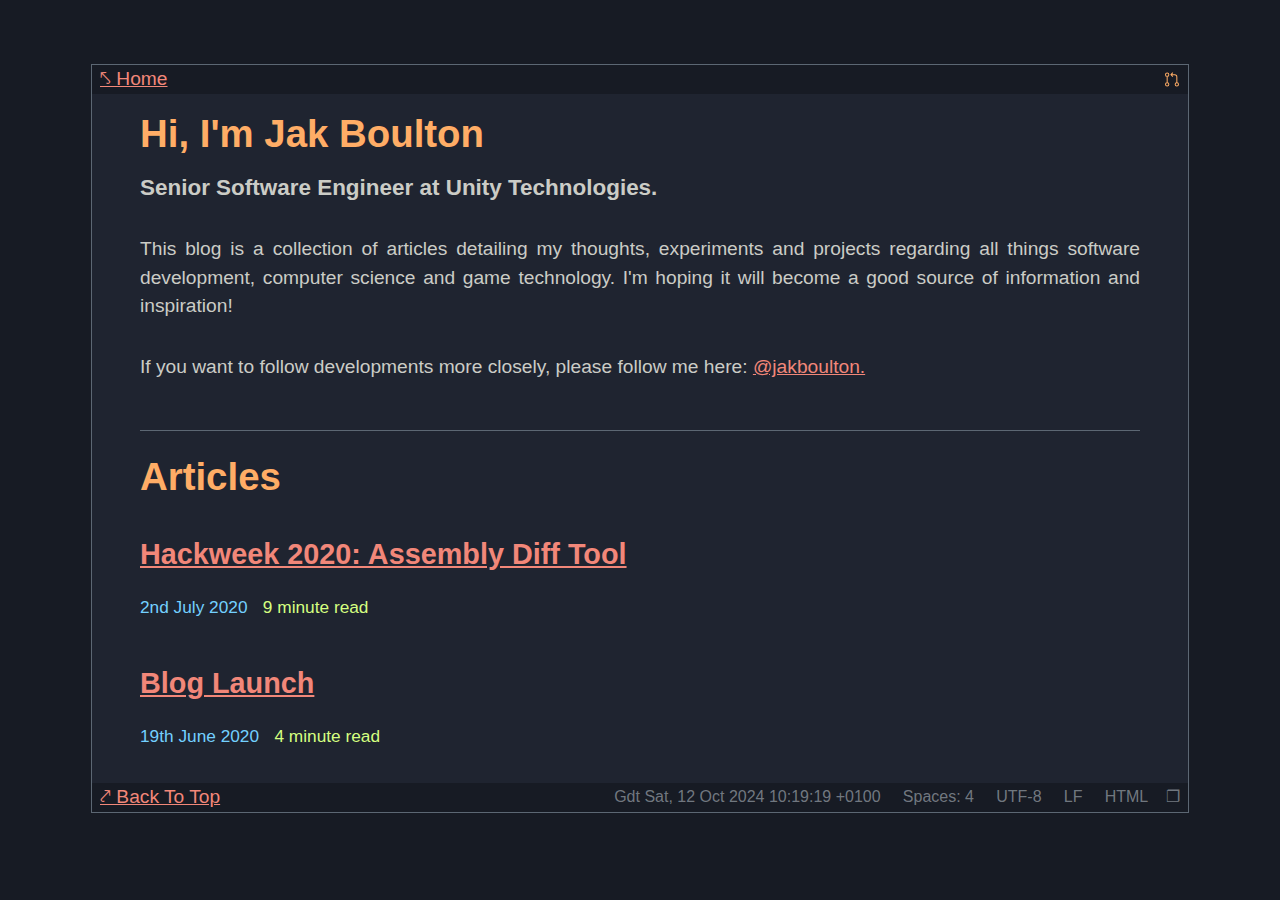
<file: index.html>
<!DOCTYPE html>
<html lang="en">
    <head>
        <meta charset="UTF-8">
        <meta name="viewport" content="width=device-width, initial-scale=1.0">
        <title>Jak Boulton | Blog</title>
        <link rel="icon" type="image/x-icon" href="assets/pull-request.svg"/>
        <link rel="stylesheet" href="assets/styles.css">
    </head>
    <body class="terminal">
        <div class="container">
            <div class="title-bar">
                <span><a href="/">&#10531; Home</a></span>
                <img src="assets/pull-request.svg" class="window-icon">
            </div>
            <header>
                <h1>Hi, I'm Jak Boulton</h1>
                <h3>Senior Software Engineer at Unity Technologies.</h3>
                <p>
                This blog is a collection of articles detailing my thoughts, experiments and projects
                regarding all things software development, computer science and game technology.
                I'm hoping it will become a good source of information and inspiration!
                </p>
                <p>If you want to follow developments more closely, please follow me here:
                    <a href="https://twitter.com/JakBoulton" target="_blank" rel="noopener noreferrer">@jakboulton.</a>
                </p>
            </header>
            <main>
                <h1>Articles</h1>
                <article>
    <h2><a href="hackweek_2020.html">Hackweek 2020: Assembly Diff Tool</a></h2>
    <time datetime="2020-07-02" class="date">2nd July 2020</time>
    <span class="reading-time">9 minute read</span>
</article>
<article>
    <h2><a href="blog_launch.html">Blog Launch</a></h2>
    <time datetime="2020-06-19" class="date">19th June 2020</time>
    <span class="reading-time">4 minute read</span>
</article>

                <div class="navigation">
    <span class="top-text">
        <a href="#top">&#10532; Back To Top</a>
    </span>
    <span class="flavour-text">
        Gdt Sat, 12 Oct 2024 10:19:19 +0100&nbsp;&nbsp;&nbsp;&nbsp;
        Spaces: 4&nbsp;&nbsp;&nbsp;&nbsp;
        UTF-8&nbsp;&nbsp;&nbsp;&nbsp;
        LF&nbsp;&nbsp;&nbsp;&nbsp;
        HTML&nbsp;&nbsp;&nbsp;&nbsp;&#10064;
    </span>
</div>
            </main>
       </div>
    </body>
</html>
</file>
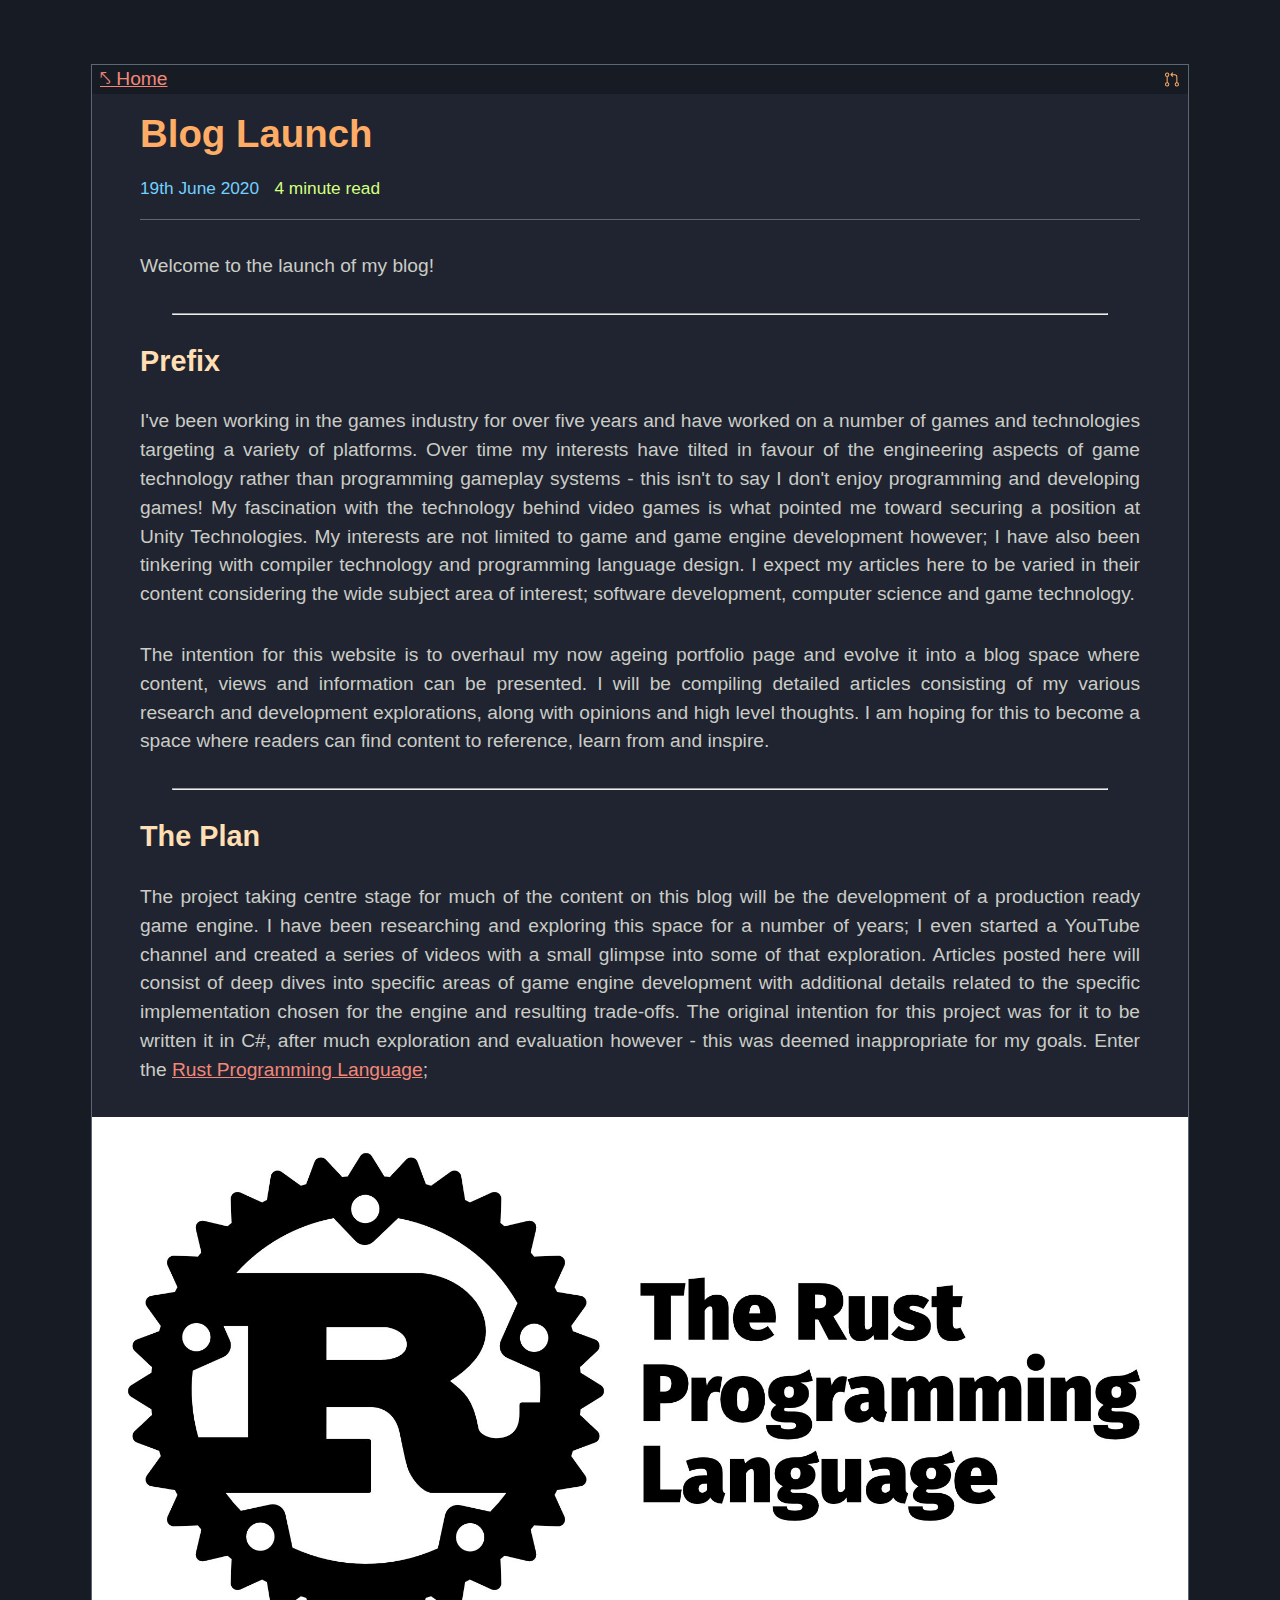
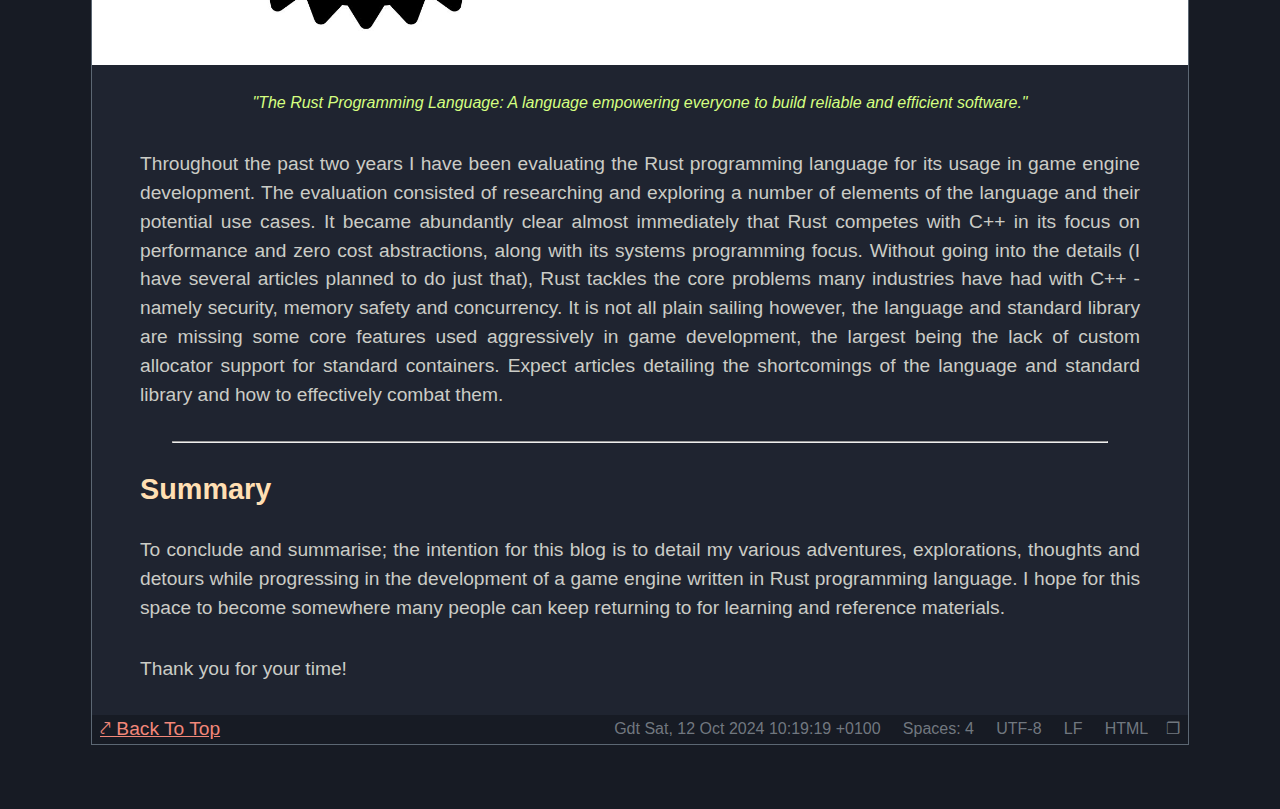
<file: blog_launch.html>
<!DOCTYPE html>
<html lang="en">
    <head>
        <meta charset="UTF-8">
        <meta name="viewport" content="width=device-width, initial-scale=1.0">
        <title>Jak Boulton | Blog Launch</title>
        <link rel="icon" type="image/x-icon" href="assets/pull-request.svg"/>
        <link rel="stylesheet" href="assets/styles.css">
    </head>
    <body class="terminal">
        <div class="container">
            <div class="title-bar">
                <span><a href="/">&#10531; Home</a></span>
                <img src="assets/pull-request.svg" class="window-icon">
            </div>
            <header>
                <h1>Blog Launch</h1>
                <time datetime="2020-06-19" class="date">19th June 2020</time>
                <span class="reading-time">4 minute read</span>
           </header>
           <main>
                <p>Welcome to the launch of my blog!</p>
<hr />
<h2>Prefix</h2>
<p>I've been working in the games industry for over five years and have worked on a number of games and technologies targeting a variety of platforms. Over time my interests have tilted in favour of the engineering aspects of game technology rather than programming gameplay systems - this isn't to say I don't enjoy programming and developing games! My fascination with the technology behind video games is what pointed me toward securing a position at Unity Technologies. My interests are not limited to game and game engine development however; I have also been tinkering with compiler technology and programming language design. I expect my articles here to be varied in their content considering the wide subject area of interest; software development, computer science and game technology.</p>
<p>The intention for this website is to overhaul my now ageing portfolio page and evolve it into a blog space where content, views and information can be presented. I will be compiling detailed articles consisting of my various research and development explorations, along with opinions and high level thoughts. I am hoping for this to become a space where readers can find content to reference, learn from and inspire.</p>
<hr />
<h2>The Plan</h2>
<p>The project taking centre stage for much of the content on this blog will be the development of a production ready game engine. I have been researching and exploring this space for a number of years; I even started a YouTube channel and created a series of videos with a small glimpse into some of that exploration. Articles posted here will consist of deep dives into specific areas of game engine development with additional details related to the specific implementation chosen for the engine and resulting trade-offs. The original intention for this project was for it to be written it in C#, after much exploration and evaluation however - this was deemed inappropriate for my goals. Enter the <a href="https://www.rust-lang.org/" target="_blank" rel="noopener noreferrer">Rust Programming Language</a>;</p>
<p><figure>
	<img src="assets/rust-lang.jpg" alt="Image depicting the Rust Programming Language logo" loading="lazy">
	<figcaption>"The Rust Programming Language: A language empowering everyone to build reliable and efficient software."</figcaption>
</figure></p>
<p>Throughout the past two years I have been evaluating the Rust programming language for its usage in game engine development. The evaluation consisted of researching and exploring a number of elements of the language and their potential use cases. It became abundantly clear almost immediately that Rust competes with C++ in its focus on performance and zero cost abstractions, along with its systems programming focus. Without going into the details (I have several articles planned to do just that), Rust tackles the core problems many industries have had with C++ - namely security, memory safety and concurrency. It is not all plain sailing however, the language and standard library are missing some core features used aggressively in game development, the largest being the lack of custom allocator support for standard containers. Expect articles detailing the shortcomings of the language and standard library and how to effectively combat them.</p>
<hr />
<h2>Summary</h2>
<p>To conclude and summarise; the intention for this blog is to detail my various adventures, explorations, thoughts and detours while progressing in the development of a game engine written in Rust programming language. I hope for this space to become somewhere many people can keep returning to for learning and reference materials.</p>
<p>Thank you for your time!</p>

                <div class="navigation">
    <span class="top-text">
        <a href="#top">&#10532; Back To Top</a>
    </span>
    <span class="flavour-text">
        Gdt Sat, 12 Oct 2024 10:19:19 +0100&nbsp;&nbsp;&nbsp;&nbsp;
        Spaces: 4&nbsp;&nbsp;&nbsp;&nbsp;
        UTF-8&nbsp;&nbsp;&nbsp;&nbsp;
        LF&nbsp;&nbsp;&nbsp;&nbsp;
        HTML&nbsp;&nbsp;&nbsp;&nbsp;&#10064;
    </span>
</div>
           </main>
       </div>
    </body>
</html>
</file>
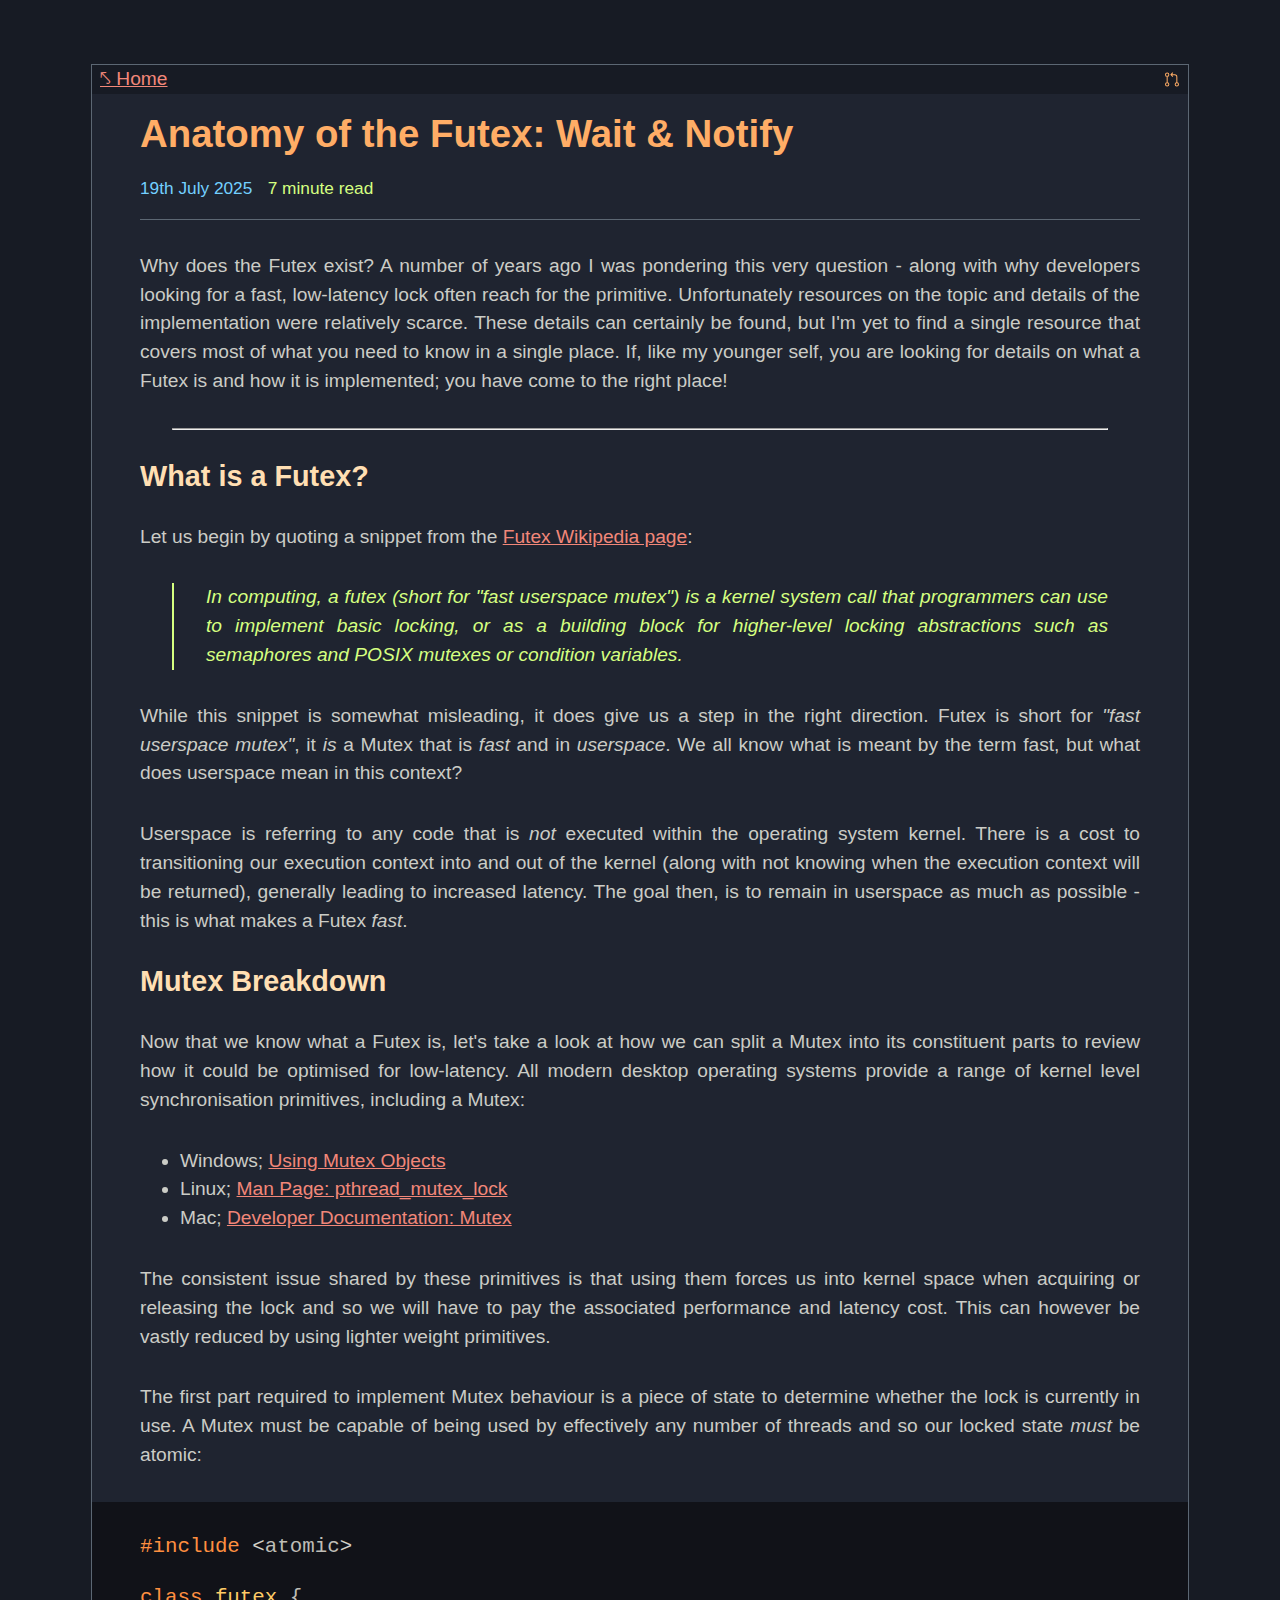
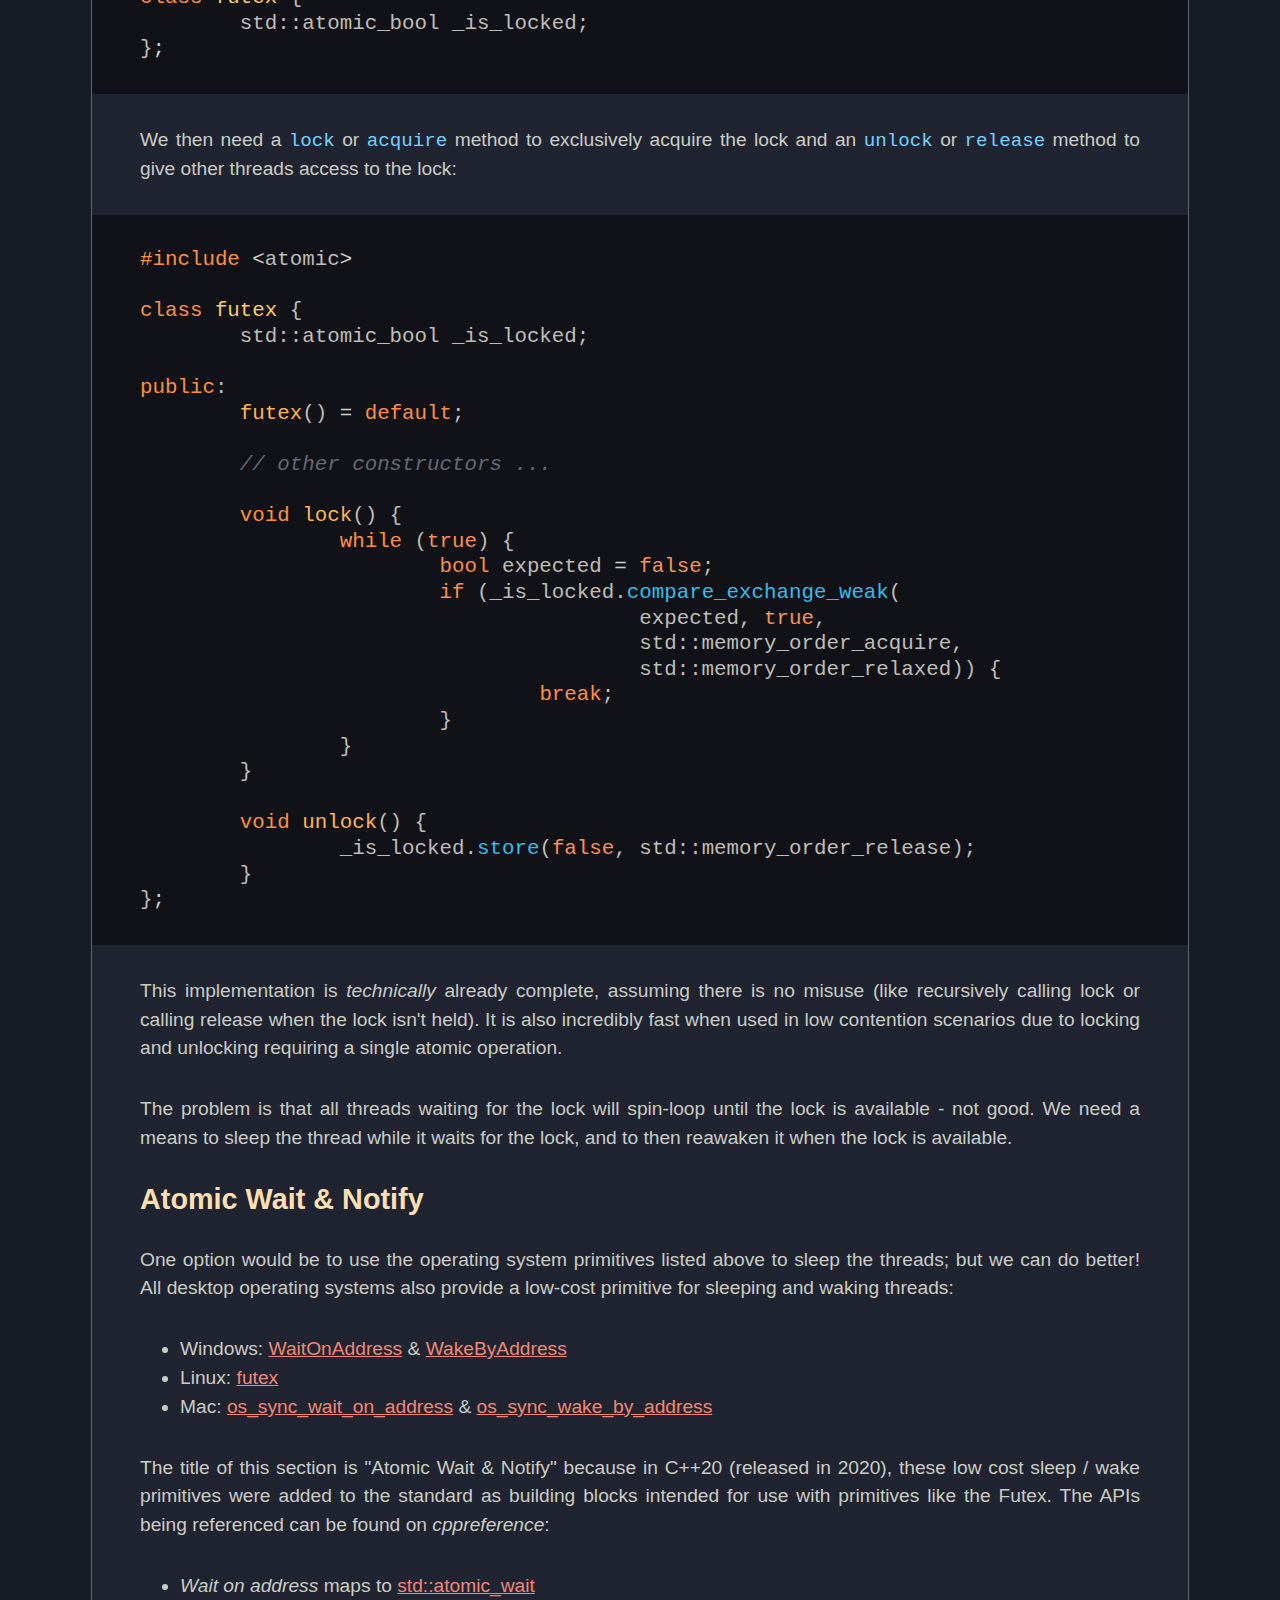
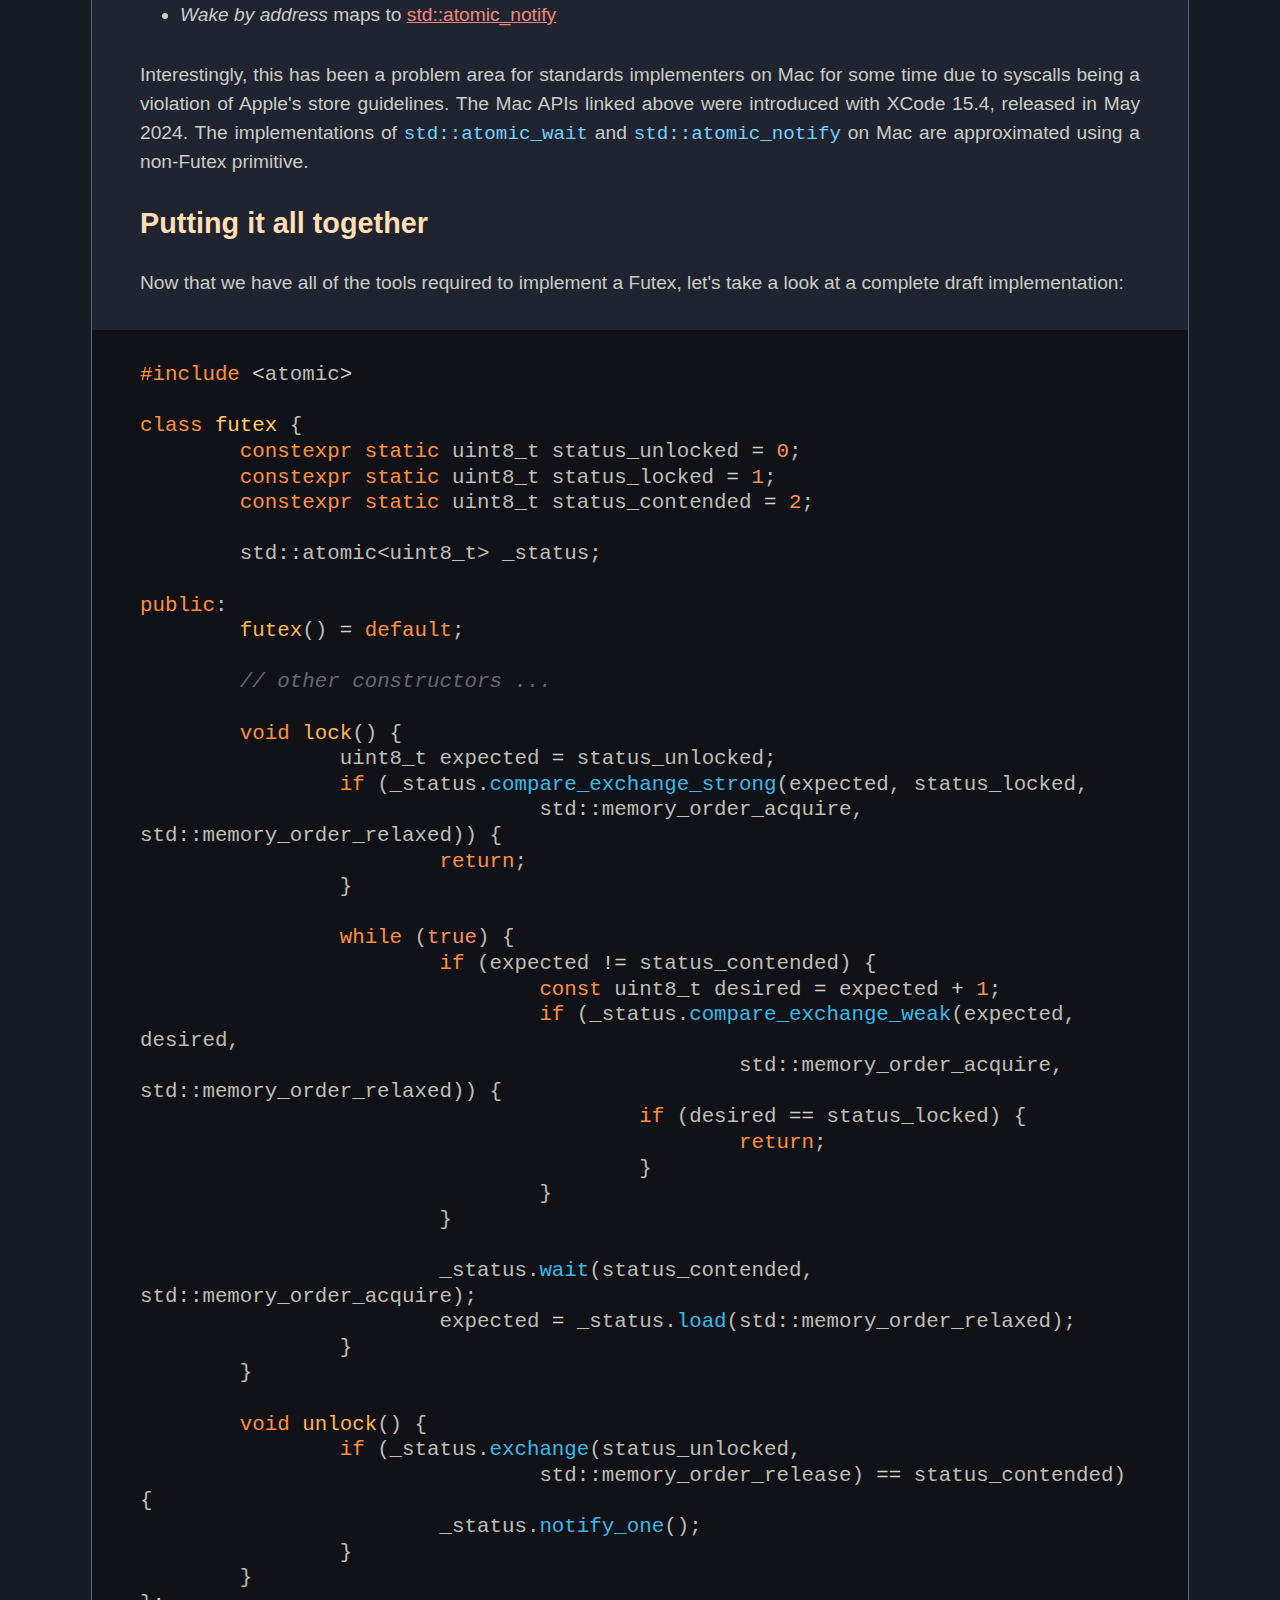
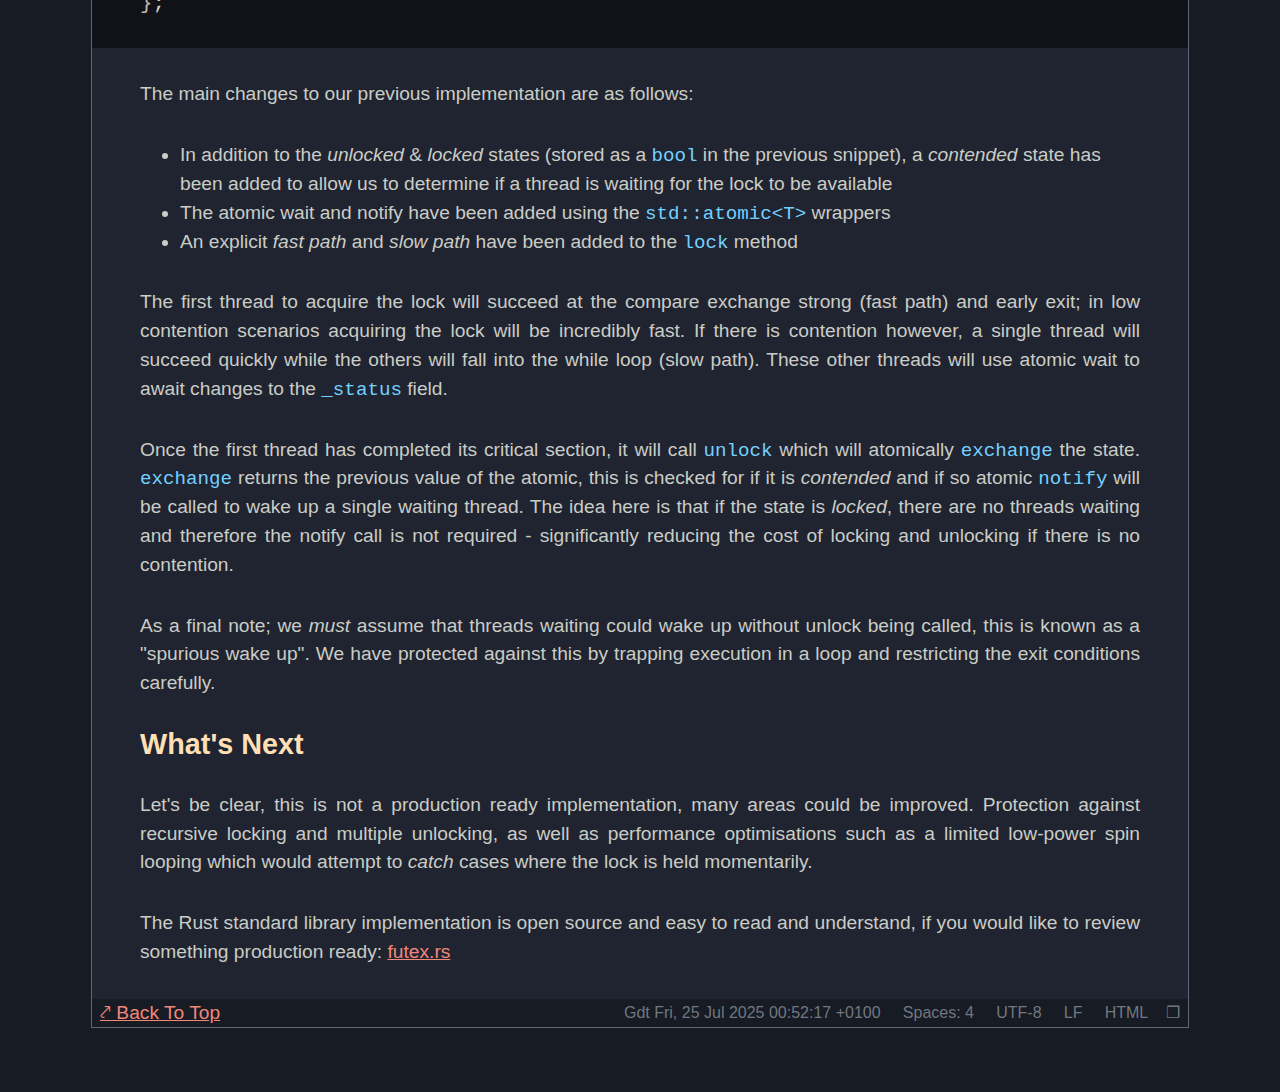
<file: futex_anatomy_wait.html>
<!DOCTYPE html>
<html lang="en">
    <head>
        <meta charset="UTF-8">
        <meta name="viewport" content="width=device-width, initial-scale=1.0">
        <meta property="og:title" content="Anatomy of the Futex: Wait & Notify"/>
        <meta property="og:description" content="Software Engineer & Game Developer's Blog"/>
        <meta property="og:image" content="https://jakboulton.net/assets/pull-request.svg"/>
        <meta property="og:url" content="https://jakboulton.net/"/>
        <meta property="og:type" content="website"/>
        <title>Jak Boulton | Anatomy of the Futex: Wait & Notify</title>
        <link rel="icon" type="image/x-icon" href="assets/pull-request.svg"/>
        <link rel="stylesheet" href="assets/styles.css">
    </head>
    <body class="terminal">
        <div class="container">
            <div class="title-bar">
                <span><a href="/">&#10531; Home</a></span>
                <img src="assets/pull-request.svg" class="window-icon">
            </div>
            <header>
                <h1>Anatomy of the Futex: Wait & Notify</h1>
                <time datetime="2025-07-19" class="date">19th July 2025</time>
                <span class="reading-time">7 minute read</span>
           </header>
           <main>
                <p>Why does the Futex exist? A number of years ago I was pondering this very question - along with why developers looking for a fast, low-latency lock often reach for the primitive. Unfortunately resources on the topic and details of the implementation were relatively scarce. These details can certainly be found, but I'm yet to find a single resource that covers most of what you need to know in a single place. If, like my younger self, you are looking for details on what a Futex is and how it is implemented; you have come to the right place!</p>
<hr />
<h2>What is a Futex?</h2>
<p>Let us begin by quoting a snippet from the <a href="https://en.wikipedia.org/wiki/Futex" target="_blank" rel="noopener noreferrer">Futex Wikipedia page</a>:</p>
<blockquote>
<p>In computing, a futex (short for &quot;fast userspace mutex&quot;) is a kernel system call that programmers can use to implement basic locking, or as a building block for higher-level locking abstractions such as semaphores and POSIX mutexes or condition variables.</p>
</blockquote>
<p>While this snippet is somewhat misleading, it does give us a step in the right direction. Futex is short for <em>&quot;fast userspace mutex&quot;</em>, it <em>is</em> a Mutex that is <em>fast</em> and in <em>userspace</em>. We all know what is meant by the term fast, but what does userspace mean in this context?</p>
<p>Userspace is referring to any code that is <em>not</em> executed within the operating system kernel. There is a cost to transitioning our execution context into and out of the kernel (along with not knowing when the execution context will be returned), generally leading to increased latency. The goal then, is to remain in userspace as much as possible - this is what makes a Futex <em>fast</em>.</p>
<h2>Mutex Breakdown</h2>
<p>Now that we know what a Futex is, let's take a look at how we can split a Mutex into its constituent parts to review how it could be optimised for low-latency. All modern desktop operating systems provide a range of kernel level synchronisation primitives, including a Mutex:</p>
<ul>
<li>Windows; <a href="https://learn.microsoft.com/en-us/windows/win32/sync/using-mutex-objects" target="_blank" rel="noopener noreferrer">Using Mutex Objects</a></li>
<li>Linux; <a href="https://linux.die.net/man/3/pthread_mutex_lock" target="_blank" rel="noopener noreferrer">Man Page: pthread_mutex_lock</a></li>
<li>Mac; <a href="https://developer.apple.com/documentation/synchronization/mutex" target="_blank" rel="noopener noreferrer">Developer Documentation: Mutex</a></li>
</ul>
<p>The consistent issue shared by these primitives is that using them forces us into kernel space when acquiring or releasing the lock and so we will have to pay the associated performance and latency cost. This can however be vastly reduced by using lighter weight primitives.</p>
<p>The first part required to implement Mutex behaviour is a piece of state to determine whether the lock is currently in use. A Mutex must be capable of being used by effectively any number of threads and so our locked state <em>must</em> be atomic:</p>
<pre style="background-color:#111218;">
<span style="color:#ff8f40;">#include </span><span style="color:#d3d0c8;">&lt;</span><span style="color:#bfbdb6;">atomic</span><span style="color:#d3d0c8;">&gt;
</span><span style="color:#d3d0c8;">
</span><span style="color:#ff8f40;">class </span><span style="color:#ffcc66;">futex </span><span style="color:#bfbdb6;">{
</span><span style="color:#bfbdb6;">	std::atomic_bool _is_locked;
</span><span style="color:#bfbdb6;">}</span><span style="color:#d3d0c8;">;
</span></pre>
<p>We then need a <code>lock</code> or <code>acquire</code> method to exclusively acquire the lock and an <code>unlock</code> or <code>release</code> method to give other threads access to the lock:</p>
<pre style="background-color:#111218;">
<span style="color:#ff8f40;">#include </span><span style="color:#d3d0c8;">&lt;</span><span style="color:#bfbdb6;">atomic</span><span style="color:#d3d0c8;">&gt;
</span><span style="color:#d3d0c8;">
</span><span style="color:#ff8f40;">class </span><span style="color:#ffcc66;">futex </span><span style="color:#bfbdb6;">{
</span><span style="color:#bfbdb6;">	std::atomic_bool _is_locked;
</span><span style="color:#bfbdb6;">
</span><span style="color:#ff8f40;">public</span><span style="color:#bfbdb6;">:
</span><span style="color:#bfbdb6;">	</span><span style="color:#ffb454;">futex</span><span style="color:#bfbdb6;">() </span><span style="color:#d3d0c8;">= </span><span style="color:#ff8f40;">default</span><span style="color:#bfbdb6;">;
</span><span style="color:#bfbdb6;">
</span><span style="color:#bfbdb6;">	</span><span style="font-style:italic;color:#acb6bf8c;">// other constructors ...
</span><span style="color:#bfbdb6;">
</span><span style="color:#bfbdb6;">	</span><span style="color:#ff8f40;">void </span><span style="color:#ffb454;">lock</span><span style="color:#bfbdb6;">() {
</span><span style="color:#bfbdb6;">		</span><span style="color:#ff8f40;">while </span><span style="color:#bfbdb6;">(</span><span style="color:#f99157;">true</span><span style="color:#bfbdb6;">) {
</span><span style="color:#bfbdb6;">			</span><span style="color:#ff8f40;">bool</span><span style="color:#bfbdb6;"> expected </span><span style="color:#d3d0c8;">= </span><span style="color:#f99157;">false</span><span style="color:#bfbdb6;">;
</span><span style="color:#bfbdb6;">			</span><span style="color:#ff8f40;">if </span><span style="color:#bfbdb6;">(_is_locked.</span><span style="color:#39bae6;">compare_exchange_weak</span><span style="color:#bfbdb6;">(
</span><span style="color:#bfbdb6;">					expected, </span><span style="color:#f99157;">true</span><span style="color:#bfbdb6;">,
</span><span style="color:#bfbdb6;">					std::memory_order_acquire,
</span><span style="color:#bfbdb6;">					std::memory_order_relaxed)) {
</span><span style="color:#bfbdb6;">				</span><span style="color:#ff8f40;">break</span><span style="color:#bfbdb6;">;
</span><span style="color:#bfbdb6;">			}
</span><span style="color:#bfbdb6;">		}
</span><span style="color:#bfbdb6;">	}
</span><span style="color:#bfbdb6;">
</span><span style="color:#bfbdb6;">	</span><span style="color:#ff8f40;">void </span><span style="color:#ffb454;">unlock</span><span style="color:#bfbdb6;">() {
</span><span style="color:#bfbdb6;">		_is_locked.</span><span style="color:#39bae6;">store</span><span style="color:#bfbdb6;">(</span><span style="color:#f99157;">false</span><span style="color:#bfbdb6;">, std::memory_order_release);
</span><span style="color:#bfbdb6;">	}
</span><span style="color:#bfbdb6;">}</span><span style="color:#d3d0c8;">;
</span></pre>
<p>This implementation is <em>technically</em> already complete, assuming there is no misuse (like recursively calling lock or calling release when the lock isn't held). It is also incredibly fast when used in low contention scenarios due to locking and unlocking requiring a single atomic operation.</p>
<p>The problem is that all threads waiting for the lock will spin-loop until the lock is available - not good. We need a means to sleep the thread while it waits for the lock, and to then reawaken it when the lock is available.</p>
<h2>Atomic Wait &amp; Notify</h2>
<p>One option would be to use the operating system primitives listed above to sleep the threads; but we can do better! All desktop operating systems also provide a low-cost primitive for sleeping and waking threads:</p>
<ul>
<li>Windows: <a href="https://learn.microsoft.com/en-us/windows/win32/api/synchapi/nf-synchapi-waitonaddress" target="_blank" rel="noopener noreferrer">WaitOnAddress</a> &amp; <a href="https://learn.microsoft.com/en-us/windows/win32/api/synchapi/nf-synchapi-wakebyaddresssingle" target="_blank" rel="noopener noreferrer">WakeByAddress</a></li>
<li>Linux: <a href="https://linux.die.net/man/7/futex" target="_blank" rel="noopener noreferrer">futex</a></li>
<li>Mac: <a href="https://developer.apple.com/documentation/os/os_sync_wait_on_address" target="_blank" rel="noopener noreferrer">os_sync_wait_on_address</a> &amp; <a href="https://developer.apple.com/documentation/os/os_sync_wake_by_address_any" target="_blank" rel="noopener noreferrer">os_sync_wake_by_address</a></li>
</ul>
<p>The title of this section is &quot;Atomic Wait &amp; Notify&quot; because in C++20 (released in 2020), these low cost sleep / wake primitives were added to the standard as building blocks intended for use with primitives like the Futex. The APIs being referenced can be found on <em>cppreference</em>:</p>
<ul>
<li><em>Wait on address</em> maps to <a href="https://en.cppreference.com/w/cpp/atomic/atomic_wait.html" target="_blank" rel="noopener noreferrer">std::atomic_wait</a></li>
<li><em>Wake by address</em> maps to <a href="https://en.cppreference.com/w/cpp/atomic/atomic_notify_one.html" target="_blank" rel="noopener noreferrer">std::atomic_notify</a></li>
</ul>
<p>Interestingly, this has been a problem area for standards implementers on Mac for some time due to syscalls being a violation of Apple's store guidelines. The Mac APIs linked above were introduced with XCode 15.4, released in May 2024. The implementations of <code>std::atomic_wait</code> and <code>std::atomic_notify</code> on Mac are approximated using a non-Futex primitive.</p>
<h2>Putting it all together</h2>
<p>Now that we have all of the tools required to implement a Futex, let's take a look at a complete draft implementation:</p>
<pre style="background-color:#111218;">
<span style="color:#ff8f40;">#include </span><span style="color:#d3d0c8;">&lt;</span><span style="color:#bfbdb6;">atomic</span><span style="color:#d3d0c8;">&gt;
</span><span style="color:#d3d0c8;">
</span><span style="color:#ff8f40;">class </span><span style="color:#ffcc66;">futex </span><span style="color:#bfbdb6;">{
</span><span style="color:#bfbdb6;">	</span><span style="color:#ff8f40;">constexpr static </span><span style="color:#bfbdb6;">uint8_t status_unlocked </span><span style="color:#d3d0c8;">= </span><span style="color:#f99157;">0</span><span style="color:#bfbdb6;">;
</span><span style="color:#bfbdb6;">	</span><span style="color:#ff8f40;">constexpr static </span><span style="color:#bfbdb6;">uint8_t status_locked </span><span style="color:#d3d0c8;">= </span><span style="color:#f99157;">1</span><span style="color:#bfbdb6;">;
</span><span style="color:#bfbdb6;">	</span><span style="color:#ff8f40;">constexpr static </span><span style="color:#bfbdb6;">uint8_t status_contended </span><span style="color:#d3d0c8;">= </span><span style="color:#f99157;">2</span><span style="color:#bfbdb6;">;
</span><span style="color:#bfbdb6;">
</span><span style="color:#bfbdb6;">	std::atomic&lt;uint8_t&gt; _status;
</span><span style="color:#bfbdb6;">
</span><span style="color:#ff8f40;">public</span><span style="color:#bfbdb6;">:
</span><span style="color:#bfbdb6;">	</span><span style="color:#ffb454;">futex</span><span style="color:#bfbdb6;">() </span><span style="color:#d3d0c8;">= </span><span style="color:#ff8f40;">default</span><span style="color:#bfbdb6;">;
</span><span style="color:#bfbdb6;">
</span><span style="color:#bfbdb6;">	</span><span style="font-style:italic;color:#acb6bf8c;">// other constructors ...
</span><span style="color:#bfbdb6;">
</span><span style="color:#bfbdb6;">	</span><span style="color:#ff8f40;">void </span><span style="color:#ffb454;">lock</span><span style="color:#bfbdb6;">() {
</span><span style="color:#bfbdb6;">		uint8_t expected </span><span style="color:#d3d0c8;">=</span><span style="color:#bfbdb6;"> status_unlocked;
</span><span style="color:#bfbdb6;">		</span><span style="color:#ff8f40;">if </span><span style="color:#bfbdb6;">(_status.</span><span style="color:#39bae6;">compare_exchange_strong</span><span style="color:#bfbdb6;">(expected, status_locked,
</span><span style="color:#bfbdb6;">				std::memory_order_acquire, std::memory_order_relaxed)) {
</span><span style="color:#bfbdb6;">			</span><span style="color:#ff8f40;">return</span><span style="color:#bfbdb6;">;
</span><span style="color:#bfbdb6;">		}
</span><span style="color:#bfbdb6;">
</span><span style="color:#bfbdb6;">		</span><span style="color:#ff8f40;">while </span><span style="color:#bfbdb6;">(</span><span style="color:#f99157;">true</span><span style="color:#bfbdb6;">) {
</span><span style="color:#bfbdb6;">			</span><span style="color:#ff8f40;">if </span><span style="color:#bfbdb6;">(expected </span><span style="color:#d3d0c8;">!=</span><span style="color:#bfbdb6;"> status_contended) {
</span><span style="color:#bfbdb6;">				</span><span style="color:#ff8f40;">const </span><span style="color:#bfbdb6;">uint8_t desired </span><span style="color:#d3d0c8;">=</span><span style="color:#bfbdb6;"> expected </span><span style="color:#d3d0c8;">+ </span><span style="color:#f99157;">1</span><span style="color:#bfbdb6;">;
</span><span style="color:#bfbdb6;">				</span><span style="color:#ff8f40;">if </span><span style="color:#bfbdb6;">(_status.</span><span style="color:#39bae6;">compare_exchange_weak</span><span style="color:#bfbdb6;">(expected, desired,
</span><span style="color:#bfbdb6;">						std::memory_order_acquire, std::memory_order_relaxed)) {
</span><span style="color:#bfbdb6;">					</span><span style="color:#ff8f40;">if </span><span style="color:#bfbdb6;">(desired </span><span style="color:#d3d0c8;">==</span><span style="color:#bfbdb6;"> status_locked) {
</span><span style="color:#bfbdb6;">						</span><span style="color:#ff8f40;">return</span><span style="color:#bfbdb6;">;
</span><span style="color:#bfbdb6;">					}
</span><span style="color:#bfbdb6;">				}
</span><span style="color:#bfbdb6;">			}
</span><span style="color:#bfbdb6;">
</span><span style="color:#bfbdb6;">			_status.</span><span style="color:#39bae6;">wait</span><span style="color:#bfbdb6;">(status_contended, std::memory_order_acquire);
</span><span style="color:#bfbdb6;">			expected </span><span style="color:#d3d0c8;">=</span><span style="color:#bfbdb6;"> _status.</span><span style="color:#39bae6;">load</span><span style="color:#bfbdb6;">(std::memory_order_relaxed);
</span><span style="color:#bfbdb6;">		}
</span><span style="color:#bfbdb6;">	}
</span><span style="color:#bfbdb6;">
</span><span style="color:#bfbdb6;">	</span><span style="color:#ff8f40;">void </span><span style="color:#ffb454;">unlock</span><span style="color:#bfbdb6;">() {
</span><span style="color:#bfbdb6;">		</span><span style="color:#ff8f40;">if </span><span style="color:#bfbdb6;">(_status.</span><span style="color:#39bae6;">exchange</span><span style="color:#bfbdb6;">(status_unlocked,
</span><span style="color:#bfbdb6;">				std::memory_order_release) </span><span style="color:#d3d0c8;">==</span><span style="color:#bfbdb6;"> status_contended) {
</span><span style="color:#bfbdb6;">			_status.</span><span style="color:#39bae6;">notify_one</span><span style="color:#bfbdb6;">();
</span><span style="color:#bfbdb6;">		}
</span><span style="color:#bfbdb6;">	}
</span><span style="color:#bfbdb6;">}</span><span style="color:#d3d0c8;">;
</span></pre>
<p>The main changes to our previous implementation are as follows:</p>
<ul>
<li>In addition to the <em>unlocked</em> &amp; <em>locked</em> states (stored as a <code>bool</code> in the previous snippet), a <em>contended</em> state has been added to allow us to determine if a thread is waiting for the lock to be available</li>
<li>The atomic wait and notify have been added using the <code>std::atomic&lt;T&gt;</code> wrappers</li>
<li>An explicit <em>fast path</em> and <em>slow path</em> have been added to the <code>lock</code> method</li>
</ul>
<p>The first thread to acquire the lock will succeed at the compare exchange strong (fast path) and early exit; in low contention scenarios acquiring the lock will be incredibly fast. If there is contention however, a single thread will succeed quickly while the others will fall into the while loop (slow path). These other threads will use atomic wait to await changes to the <code>_status</code> field.</p>
<p>Once the first thread has completed its critical section, it will call <code>unlock</code> which will atomically <code>exchange</code> the state. <code>exchange</code> returns the previous value of the atomic, this is checked for if it is <em>contended</em> and if so atomic <code>notify</code> will be called to wake up a single waiting thread. The idea here is that if the state is <em>locked</em>, there are no threads waiting and therefore the notify call is not required - significantly reducing the cost of locking and unlocking if there is no contention.</p>
<p>As a final note; we <em>must</em> assume that threads waiting could wake up without unlock being called, this is known as a &quot;spurious wake up&quot;. We have protected against this by trapping execution in a loop and restricting the exit conditions carefully.</p>
<h2>What's Next</h2>
<p>Let's be clear, this is not a production ready implementation, many areas could be improved. Protection against recursive locking and multiple unlocking, as well as performance optimisations such as a limited low-power spin looping which would attempt to <em>catch</em> cases where the lock is held momentarily.</p>
<p>The Rust standard library implementation is open source and easy to read and understand, if you would like to review something production ready: <a href="https://doc.rust-lang.org/nightly/src/std/sys/sync/mutex/futex.rs.html" target="_blank" rel="noopener noreferrer">futex.rs</a></p>

                <div class="navigation">
    <span class="top-text">
        <a href="#top">&#10532; Back To Top</a>
    </span>
    <span class="flavour-text">
        Gdt Fri, 25 Jul 2025 00:52:17 +0100&nbsp;&nbsp;&nbsp;&nbsp;
        Spaces: 4&nbsp;&nbsp;&nbsp;&nbsp;
        UTF-8&nbsp;&nbsp;&nbsp;&nbsp;
        LF&nbsp;&nbsp;&nbsp;&nbsp;
        HTML&nbsp;&nbsp;&nbsp;&nbsp;&#10064;
    </span>
</div>
           </main>
       </div>
    </body>
</html>
</file>
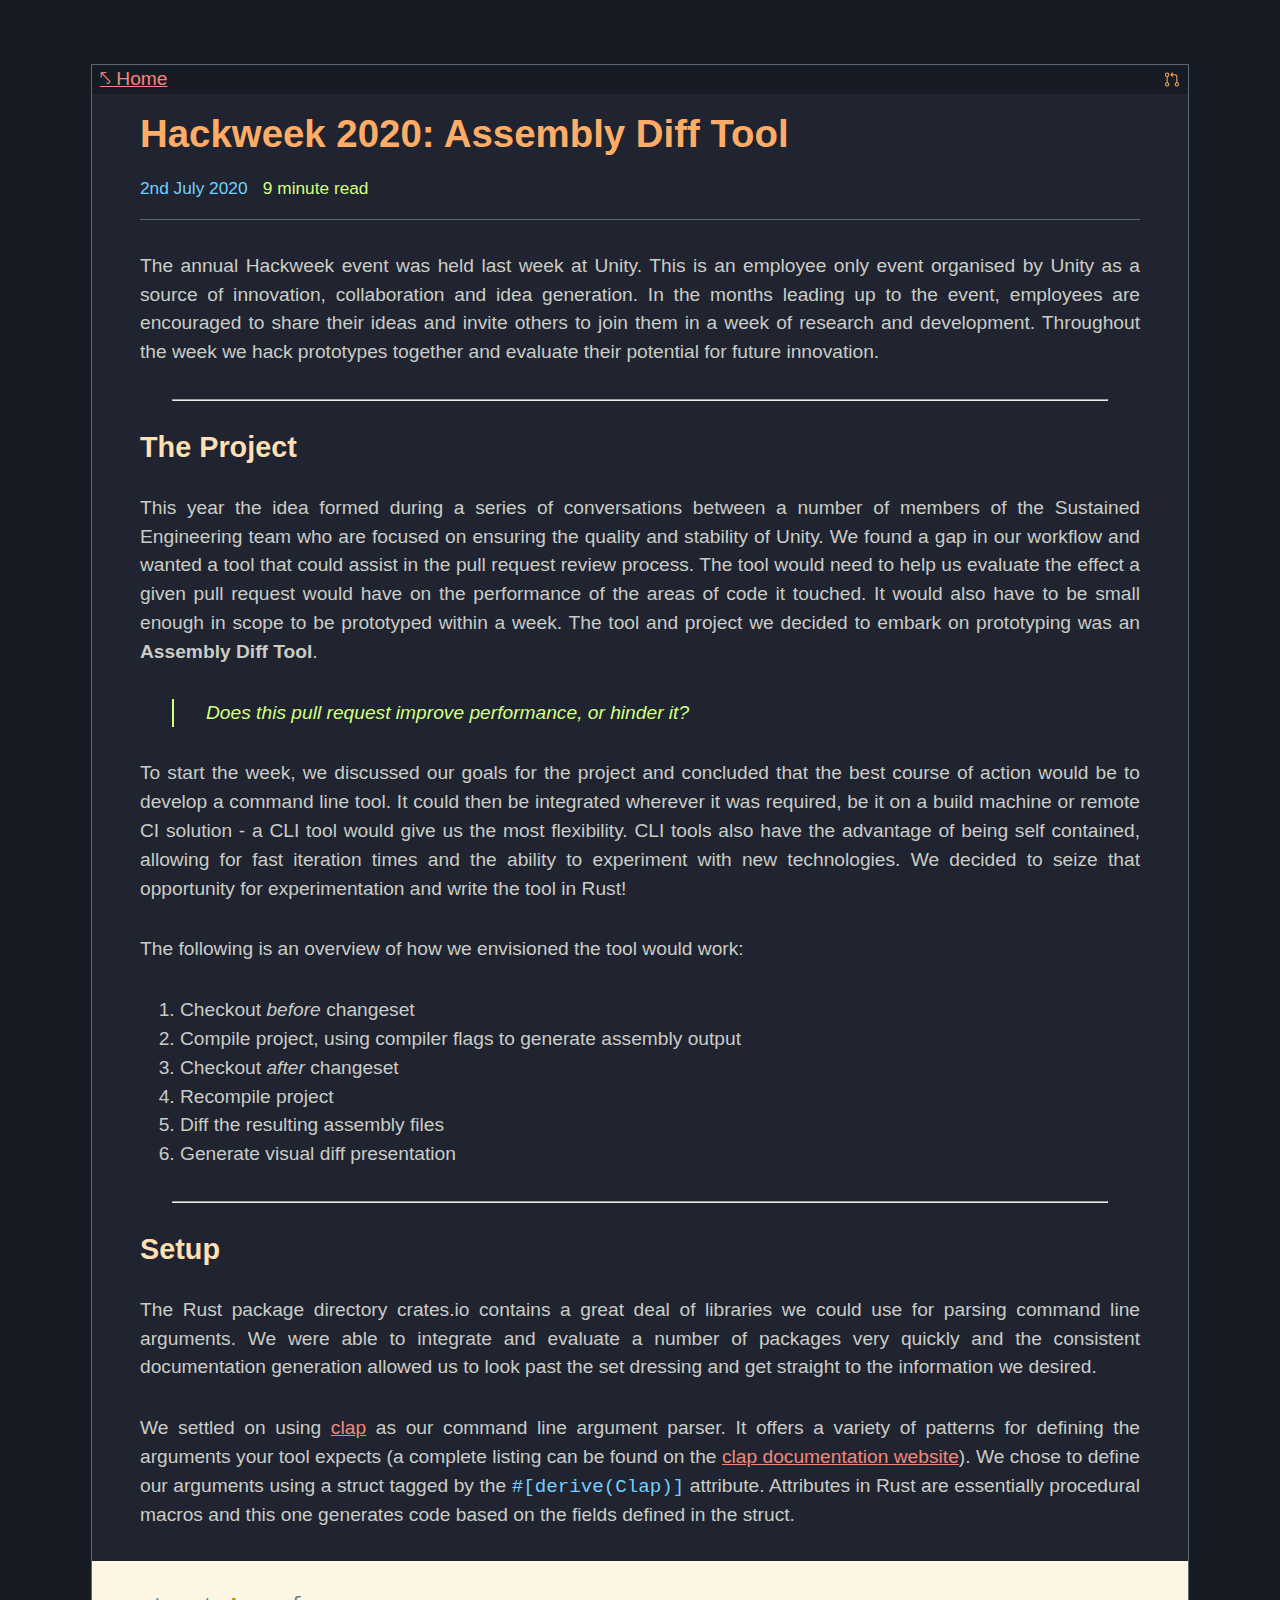
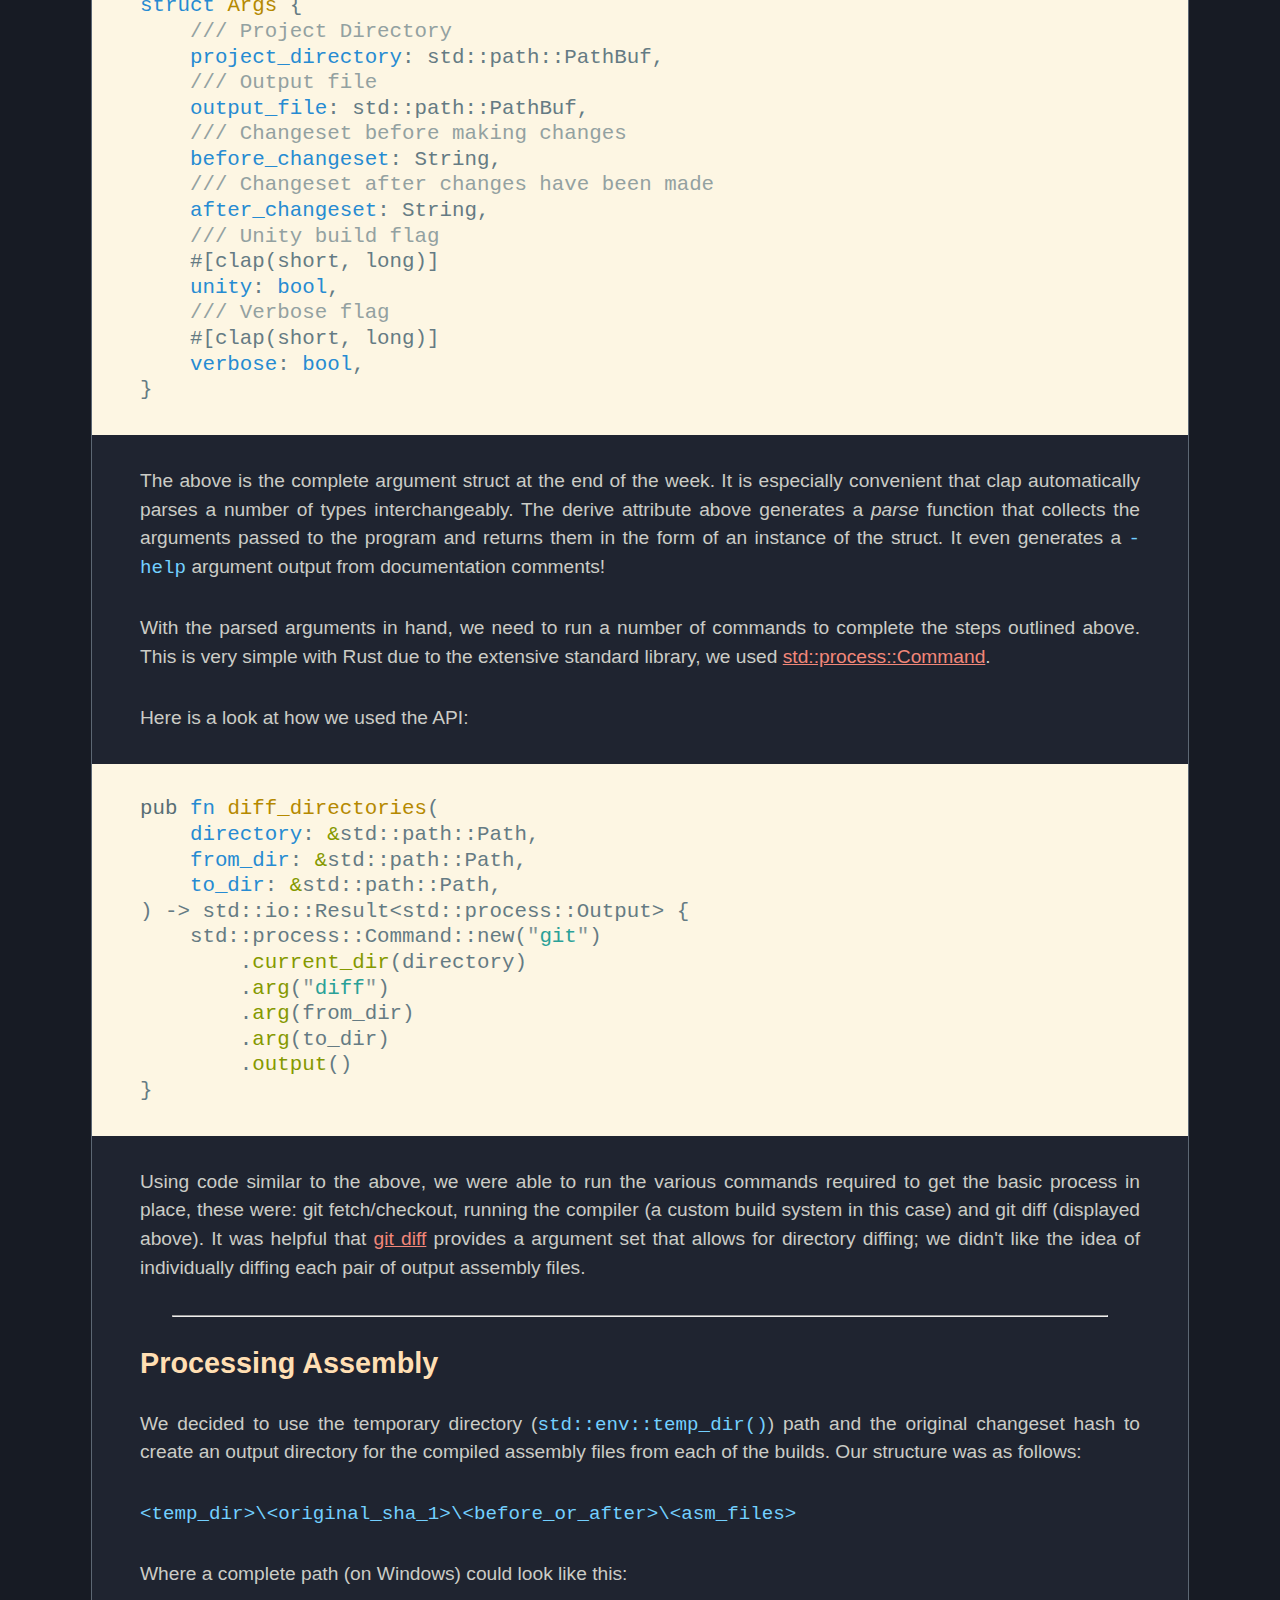
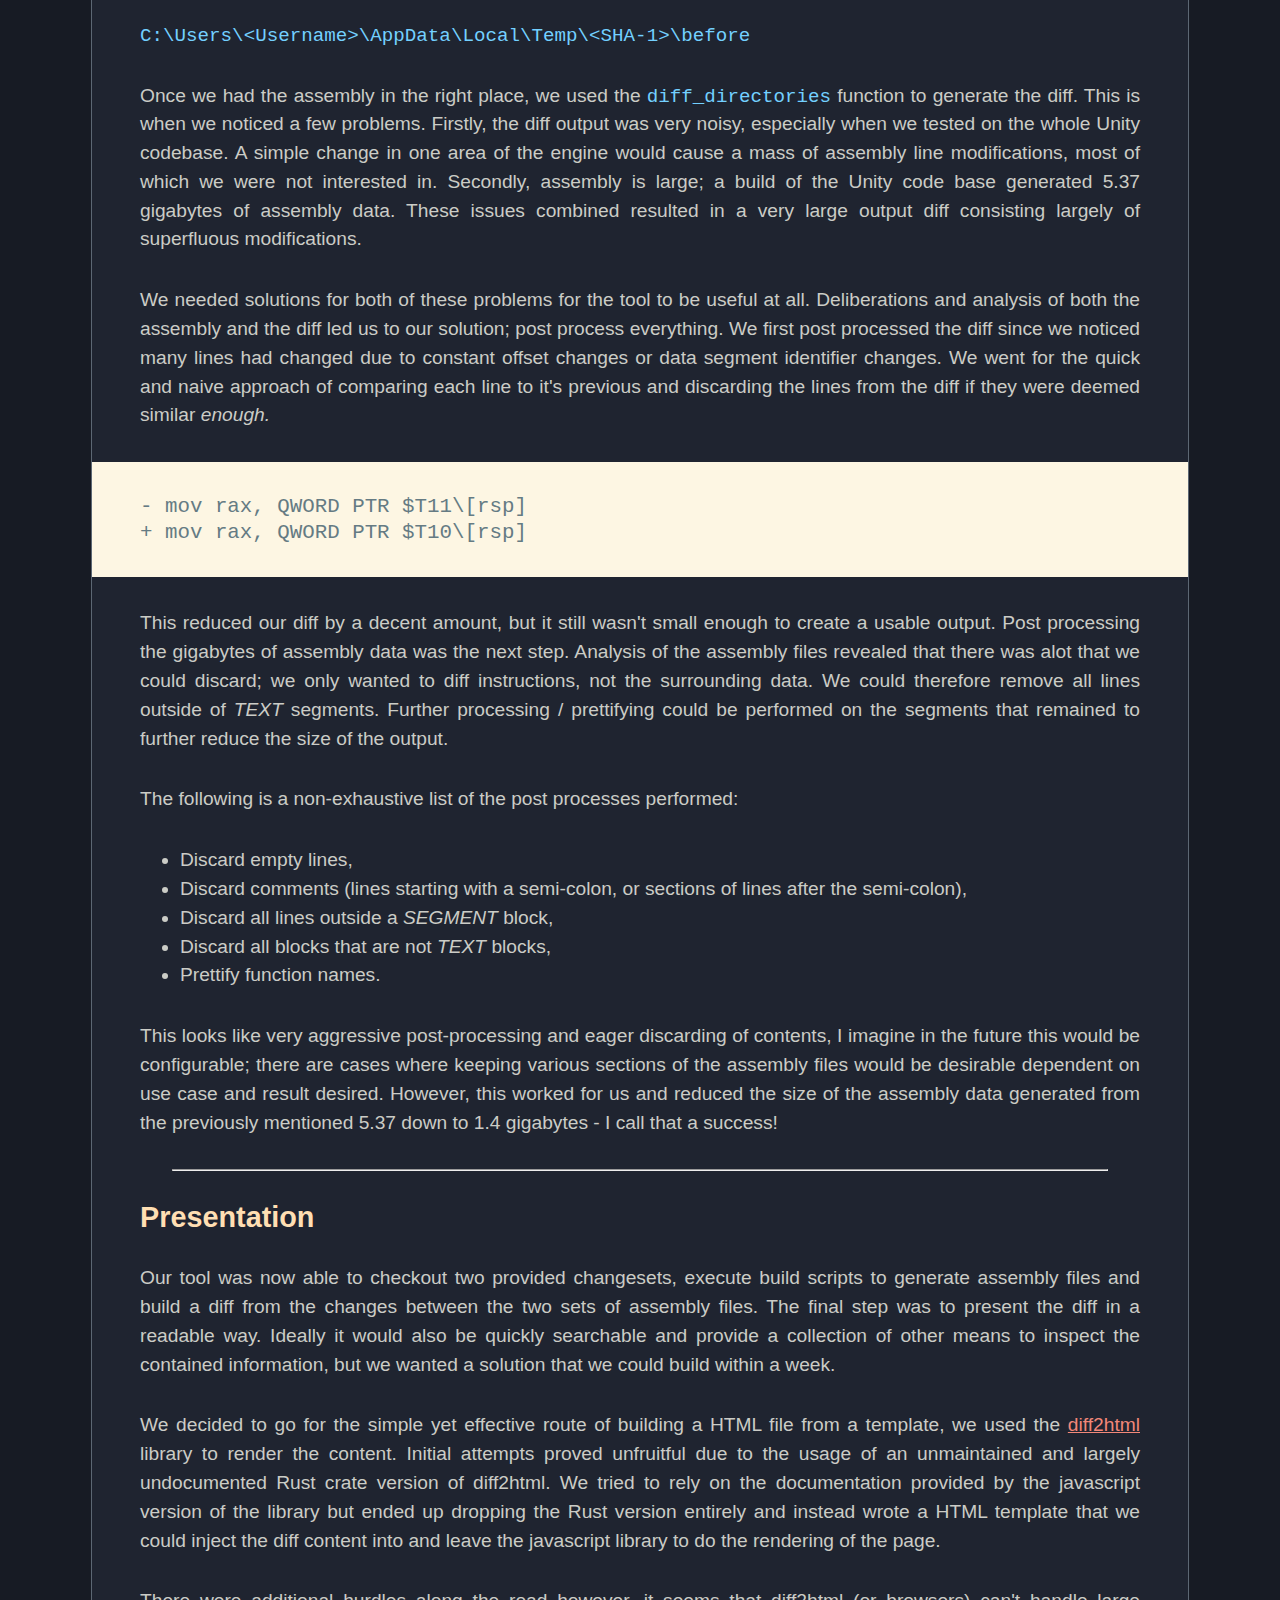
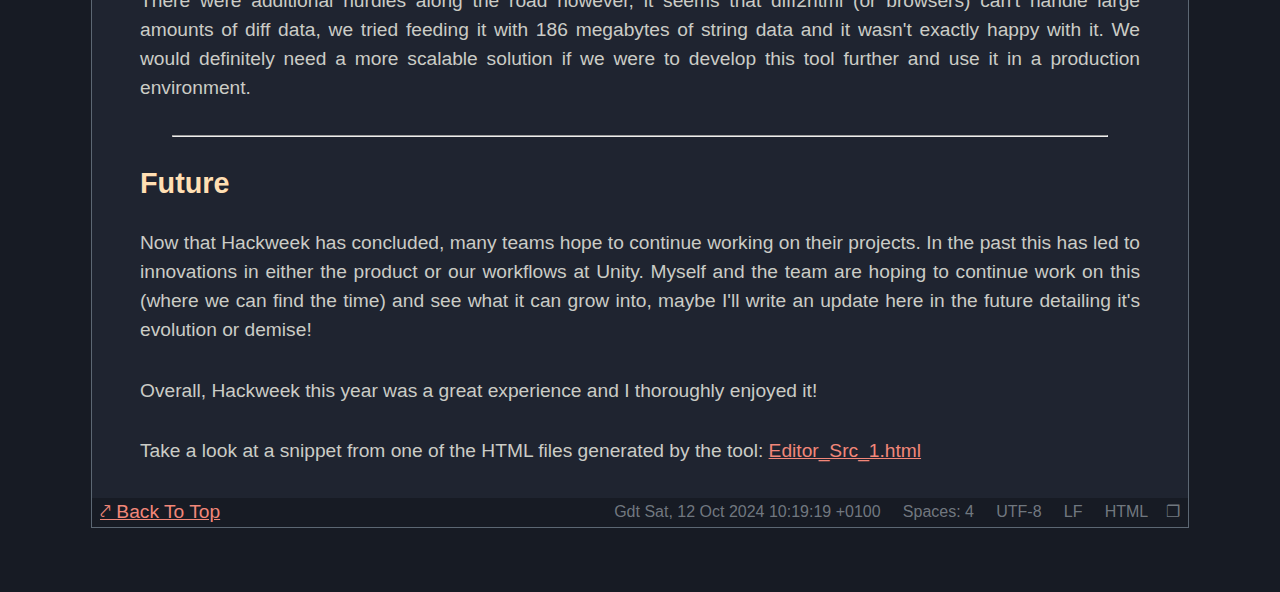
<file: hackweek_2020.html>
<!DOCTYPE html>
<html lang="en">
    <head>
        <meta charset="UTF-8">
        <meta name="viewport" content="width=device-width, initial-scale=1.0">
        <title>Jak Boulton | Hackweek 2020: Assembly Diff Tool</title>
        <link rel="icon" type="image/x-icon" href="assets/pull-request.svg"/>
        <link rel="stylesheet" href="assets/styles.css">
    </head>
    <body class="terminal">
        <div class="container">
            <div class="title-bar">
                <span><a href="/">&#10531; Home</a></span>
                <img src="assets/pull-request.svg" class="window-icon">
            </div>
            <header>
                <h1>Hackweek 2020: Assembly Diff Tool</h1>
                <time datetime="2020-07-02" class="date">2nd July 2020</time>
                <span class="reading-time">9 minute read</span>
           </header>
           <main>
                <p>The annual Hackweek event was held last week at Unity. This is an employee only event organised by Unity as a source of innovation, collaboration and idea generation. In the months leading up to the event, employees are encouraged to share their ideas and invite others to join them in a week of research and development. Throughout the week we hack prototypes together and evaluate their potential for future innovation.</p>
<hr />
<h2>The Project</h2>
<p>This year the idea formed during a series of conversations between a number of members of the Sustained Engineering team who are focused on ensuring the quality and stability of Unity. We found a gap in our workflow and wanted a tool that could assist in the pull request review process. The tool would need to help us evaluate the effect a given pull request would have on the performance of the areas of code it touched. It would also have to be small enough in scope to be prototyped within a week. The tool and project we decided to embark on prototyping was an <strong>Assembly Diff Tool</strong>.</p>
<blockquote>
<p>Does this pull request improve performance, or hinder it?</p>
</blockquote>
<p>To start the week, we discussed our goals for the project and concluded that the best course of action would be to develop a command line tool. It could then be integrated wherever it was required, be it on a build machine or remote CI solution - a CLI tool would give us the most flexibility. CLI tools also have the advantage of being self contained, allowing for fast iteration times and the ability to experiment with new technologies. We decided to seize that opportunity for experimentation and write the tool in Rust!</p>
<p>The following is an overview of how we envisioned the tool would work:</p>
<ol>
<li>Checkout <em>before</em> changeset</li>
<li>Compile project, using compiler flags to generate assembly output</li>
<li>Checkout <em>after</em> changeset</li>
<li>Recompile project</li>
<li>Diff the resulting assembly files</li>
<li>Generate visual diff presentation</li>
</ol>
<hr />
<h2>Setup</h2>
<p>The Rust package directory crates.io contains a great deal of libraries we could use for parsing command line arguments. We were able to integrate and evaluate a number of packages very quickly and the consistent documentation generation allowed us to look past the set dressing and get straight to the information we desired.</p>
<p>We settled on using <a href="https://github.com/clap-rs/clap" target="_blank" rel="noopener noreferrer">clap</a> as our command line argument parser. It offers a variety of patterns for defining the arguments your tool expects (a complete listing can be found on the <a href="https://docs.rs/clap/2.33.1/clap/" target="_blank" rel="noopener noreferrer">clap documentation website</a>). We chose to define our arguments using a struct tagged by the <code>#[derive(Clap)]</code> attribute. Attributes in Rust are essentially procedural macros and this one generates code based on the fields defined in the struct.</p>
<pre style="background-color:#fdf6e3;">
<span style="color:#268bd2;">struct </span><span style="color:#b58900;">Args </span><span style="color:#657b83;">{
</span><span style="color:#657b83;">    </span><span style="color:#93a1a1;">/// Project Directory
</span><span style="color:#657b83;">    </span><span style="color:#268bd2;">project_directory</span><span style="color:#657b83;">: std::path::PathBuf,
</span><span style="color:#657b83;">    </span><span style="color:#93a1a1;">/// Output file
</span><span style="color:#657b83;">    </span><span style="color:#268bd2;">output_file</span><span style="color:#657b83;">: std::path::PathBuf,
</span><span style="color:#657b83;">    </span><span style="color:#93a1a1;">/// Changeset before making changes
</span><span style="color:#657b83;">    </span><span style="color:#268bd2;">before_changeset</span><span style="color:#657b83;">: String,
</span><span style="color:#657b83;">    </span><span style="color:#93a1a1;">/// Changeset after changes have been made
</span><span style="color:#657b83;">    </span><span style="color:#268bd2;">after_changeset</span><span style="color:#657b83;">: String,
</span><span style="color:#657b83;">    </span><span style="color:#93a1a1;">/// Unity build flag
</span><span style="color:#657b83;">    #[clap(short, long)]
</span><span style="color:#657b83;">    </span><span style="color:#268bd2;">unity</span><span style="color:#657b83;">: </span><span style="color:#268bd2;">bool</span><span style="color:#657b83;">,
</span><span style="color:#657b83;">    </span><span style="color:#93a1a1;">/// Verbose flag
</span><span style="color:#657b83;">    #[clap(short, long)]
</span><span style="color:#657b83;">    </span><span style="color:#268bd2;">verbose</span><span style="color:#657b83;">: </span><span style="color:#268bd2;">bool</span><span style="color:#657b83;">,
</span><span style="color:#657b83;">}
</span></pre>
<p>The above is the complete argument struct at the end of the week. It is especially convenient that clap automatically parses a number of types interchangeably. The derive attribute above generates a <em>parse</em> function that collects the arguments passed to the program and returns them in the form of an instance of the struct. It even generates a <code>-help</code> argument output from documentation comments!</p>
<p>With the parsed arguments in hand, we need to run a number of commands to complete the steps outlined above. This is very simple with Rust due to the extensive standard library, we used <a href="https://doc.rust-lang.org/beta/std/process/struct.Command.html" target="_blank" rel="noopener noreferrer">std::process::Command</a>.</p>
<p>Here is a look at how we used the API:</p>
<pre style="background-color:#fdf6e3;">
<span style="color:#586e75;">pub </span><span style="color:#268bd2;">fn </span><span style="color:#b58900;">diff_directories</span><span style="color:#657b83;">(
</span><span style="color:#657b83;">    </span><span style="color:#268bd2;">directory</span><span style="color:#657b83;">: </span><span style="color:#859900;">&amp;</span><span style="color:#657b83;">std::path::Path,
</span><span style="color:#657b83;">    </span><span style="color:#268bd2;">from_dir</span><span style="color:#657b83;">: </span><span style="color:#859900;">&amp;</span><span style="color:#657b83;">std::path::Path,
</span><span style="color:#657b83;">    </span><span style="color:#268bd2;">to_dir</span><span style="color:#657b83;">: </span><span style="color:#859900;">&amp;</span><span style="color:#657b83;">std::path::Path,
</span><span style="color:#657b83;">) -&gt; std::io::Result&lt;std::process::Output&gt; {
</span><span style="color:#657b83;">    std::process::Command::new(</span><span style="color:#839496;">&quot;</span><span style="color:#2aa198;">git</span><span style="color:#839496;">&quot;</span><span style="color:#657b83;">)
</span><span style="color:#657b83;">        .</span><span style="color:#859900;">current_dir</span><span style="color:#657b83;">(directory)
</span><span style="color:#657b83;">        .</span><span style="color:#859900;">arg</span><span style="color:#657b83;">(</span><span style="color:#839496;">&quot;</span><span style="color:#2aa198;">diff</span><span style="color:#839496;">&quot;</span><span style="color:#657b83;">)
</span><span style="color:#657b83;">        .</span><span style="color:#859900;">arg</span><span style="color:#657b83;">(from_dir)
</span><span style="color:#657b83;">        .</span><span style="color:#859900;">arg</span><span style="color:#657b83;">(to_dir)
</span><span style="color:#657b83;">        .</span><span style="color:#859900;">output</span><span style="color:#657b83;">()
</span><span style="color:#657b83;">}
</span></pre>
<p>Using code similar to the above, we were able to run the various commands required to get the basic process in place, these were: git fetch/checkout, running the compiler (a custom build system in this case) and git diff (displayed above). It was helpful that <a href="https://git-scm.com/docs/git-diff" target="_blank" rel="noopener noreferrer">git diff</a> provides a argument set that allows for directory diffing; we didn't like the idea of individually diffing each pair of output assembly files.</p>
<hr />
<h2>Processing Assembly</h2>
<p>We decided to use the temporary directory (<code>std::env::temp_dir()</code>) path and the original changeset hash to create an output directory for the compiled assembly files from each of the builds. Our structure was as follows:</p>
<p><code>&lt;temp_dir&gt;\&lt;original_sha_1&gt;\&lt;before_or_after&gt;\&lt;asm_files&gt;</code></p>
<p>Where a complete path (on Windows) could look like this:</p>
<p><code>C:\Users\&lt;Username&gt;\AppData\Local\Temp\&lt;SHA-1&gt;\before</code></p>
<p>Once we had the assembly in the right place, we used the <code>diff_directories</code> function to generate the diff. This is when we noticed a few problems. Firstly, the diff output was very noisy, especially when we tested on the whole Unity codebase. A simple change in one area of the engine would cause a mass of assembly line modifications, most of which we were not interested in. Secondly, assembly is large; a build of the Unity code base generated 5.37 gigabytes of assembly data. These issues combined resulted in a very large output diff consisting largely of superfluous modifications.</p>
<p>We needed solutions for both of these problems for the tool to be useful at all. Deliberations and analysis of both the assembly and the diff led us to our solution; post process everything. We first post processed the diff since we noticed many lines had changed due to constant offset changes or data segment identifier changes. We went for the quick and naive approach of comparing each line to it's previous and discarding the lines from the diff if they were deemed similar <em>enough.</em></p>
<pre style="background-color:#fdf6e3;">
<span style="color:#657b83;">- mov rax, QWORD PTR $T11\[rsp]
</span><span style="color:#657b83;">+ mov rax, QWORD PTR $T10\[rsp]
</span></pre>
<p>This reduced our diff by a decent amount, but it still wasn't small enough to create a usable output. Post processing the gigabytes of assembly data was the next step. Analysis of the assembly files revealed that there was alot that we could discard; we only wanted to diff instructions, not the surrounding data. We could therefore remove all lines outside of <em>TEXT</em> segments. Further processing / prettifying could be performed on the segments that remained to further reduce the size of the output.</p>
<p>The following is a non-exhaustive list of the post processes performed:</p>
<ul>
<li>Discard empty lines,</li>
<li>Discard comments (lines starting with a semi-colon, or sections of lines after the semi-colon),</li>
<li>Discard all lines outside a <em>SEGMENT</em> block,</li>
<li>Discard all blocks that are not <em>TEXT</em> blocks,</li>
<li>Prettify function names.</li>
</ul>
<p>This looks like very aggressive post-processing and eager discarding of contents, I imagine in the future this would be configurable; there are cases where keeping various sections of the assembly files would be desirable dependent on use case and result desired. However, this worked for us and reduced the size of the assembly data generated from the previously mentioned 5.37 down to 1.4 gigabytes - I call that a success!</p>
<hr />
<h2>Presentation</h2>
<p>Our tool was now able to checkout two provided changesets, execute build scripts to generate assembly files and build a diff from the changes between the two sets of assembly files. The final step was to present the diff in a readable way. Ideally it would also be quickly searchable and provide a collection of other means to inspect the contained information, but we wanted a solution that we could build within a week.</p>
<p>We decided to go for the simple yet effective route of building a HTML file from a template, we used the <a href="https://diff2html.xyz/" target="_blank" rel="noopener noreferrer">diff2html</a> library to render the content. Initial attempts proved unfruitful due to the usage of an unmaintained and largely undocumented Rust crate version of diff2html. We tried to rely on the documentation provided by the javascript version of the library but ended up dropping the Rust version entirely and instead wrote a HTML template that we could inject the diff content into and leave the javascript library to do the rendering of the page.</p>
<p>There were additional hurdles along the road however, it seems that diff2html (or browsers) can't handle large amounts of diff data, we tried feeding it with 186 megabytes of string data and it wasn't exactly happy with it. We would definitely need a more scalable solution if we were to develop this tool further and use it in a production environment.</p>
<hr />
<h2>Future</h2>
<p>Now that Hackweek has concluded, many teams hope to continue working on their projects. In the past this has led to innovations in either the product or our workflows at Unity. Myself and the team are hoping to continue work on this (where we can find the time) and see what it can grow into, maybe I'll write an update here in the future detailing it's evolution or demise!</p>
<p>Overall, Hackweek this year was a great experience and I thoroughly enjoyed it!</p>
<p>Take a look at a snippet from one of the HTML files generated by the tool: <a href="assets/hackweek_2020_output_blog.html">Editor_Src_1.html</a></p>

                <div class="navigation">
    <span class="top-text">
        <a href="#top">&#10532; Back To Top</a>
    </span>
    <span class="flavour-text">
        Gdt Sat, 12 Oct 2024 10:19:19 +0100&nbsp;&nbsp;&nbsp;&nbsp;
        Spaces: 4&nbsp;&nbsp;&nbsp;&nbsp;
        UTF-8&nbsp;&nbsp;&nbsp;&nbsp;
        LF&nbsp;&nbsp;&nbsp;&nbsp;
        HTML&nbsp;&nbsp;&nbsp;&nbsp;&#10064;
    </span>
</div>
           </main>
       </div>
    </body>
</html>
</file>
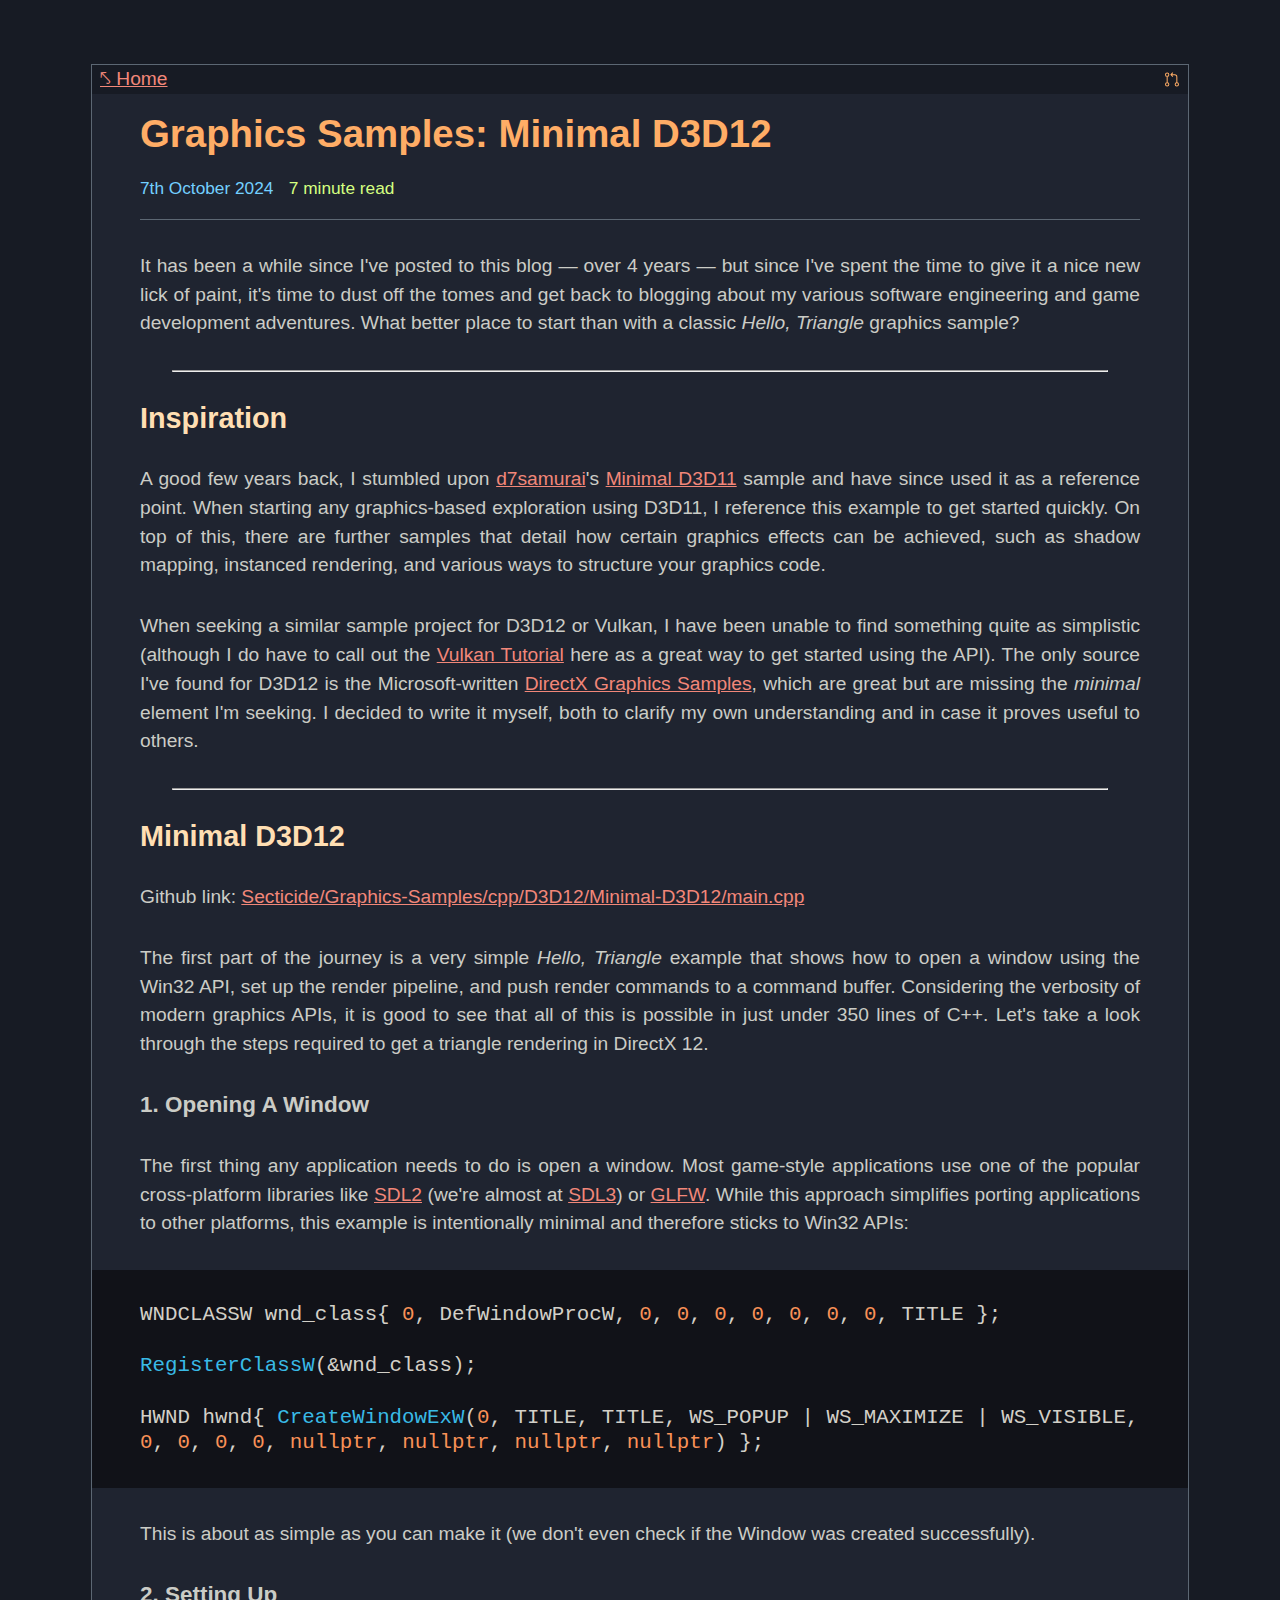
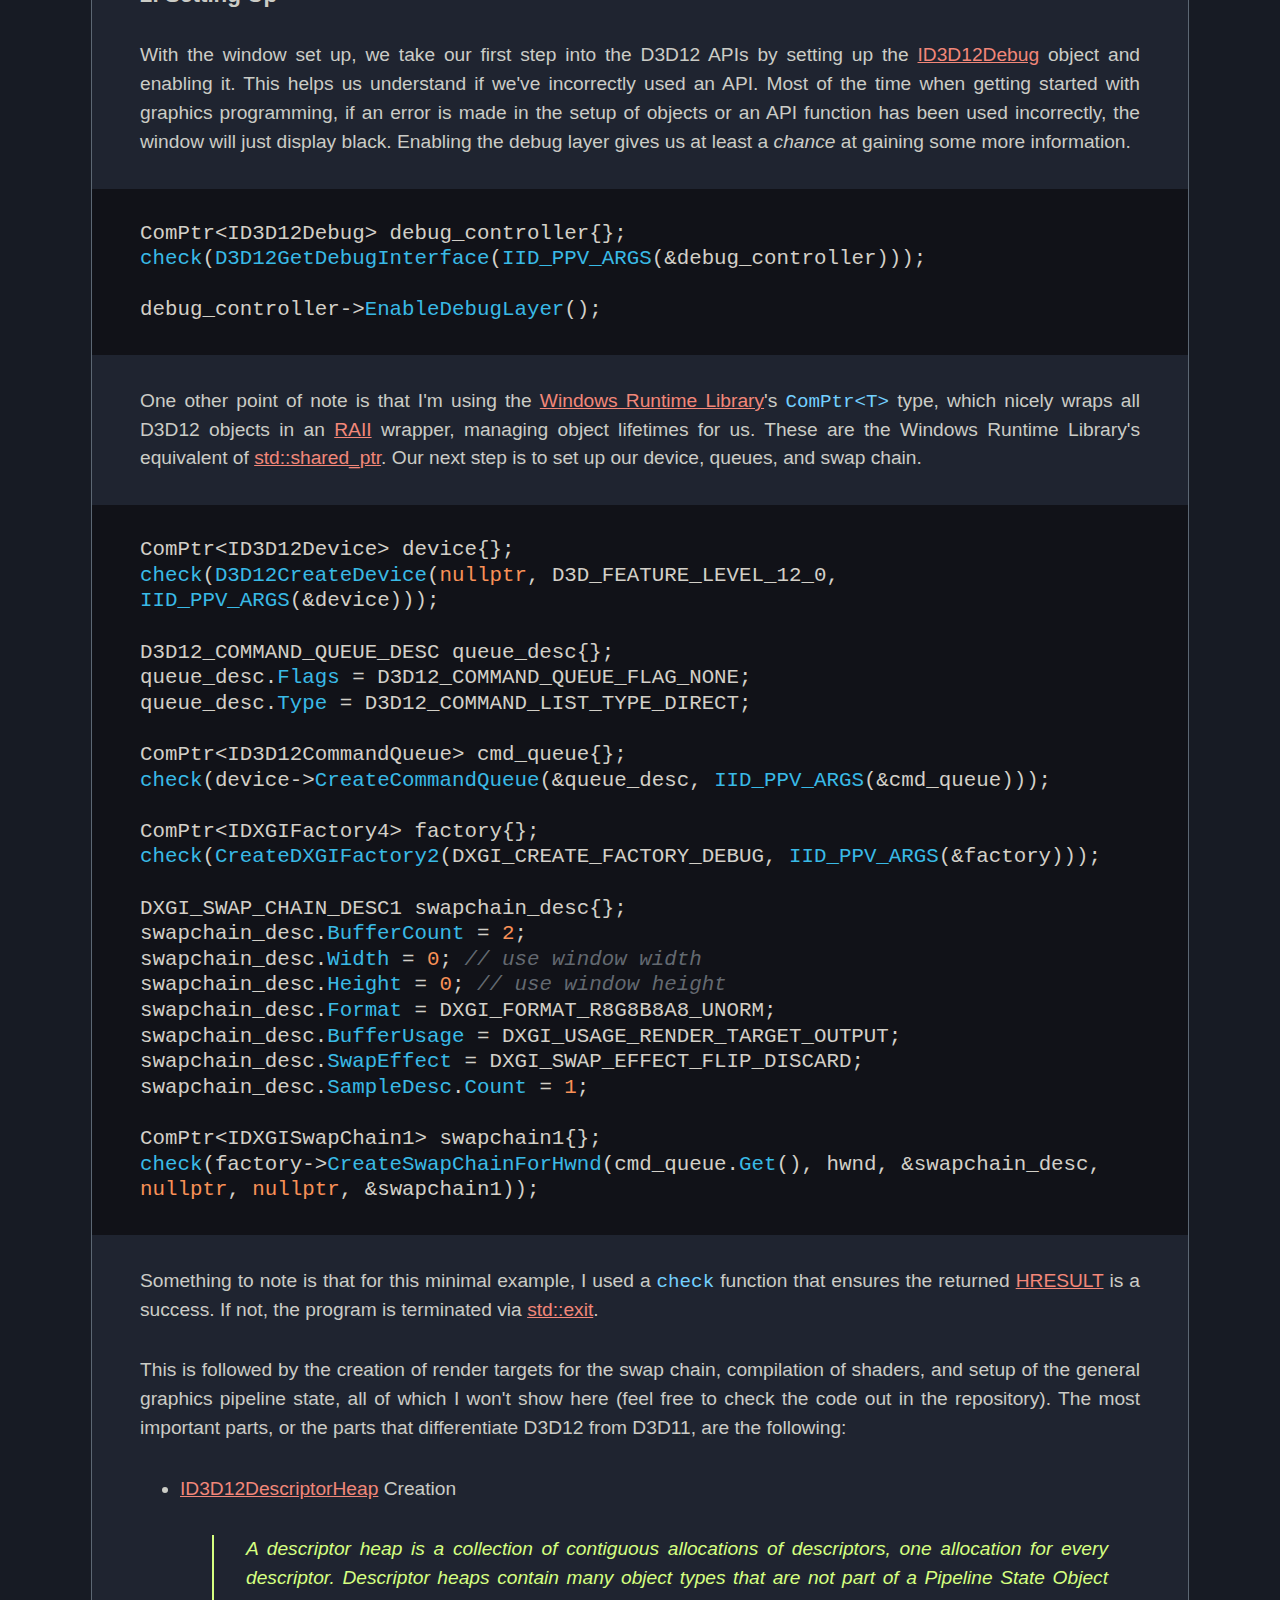
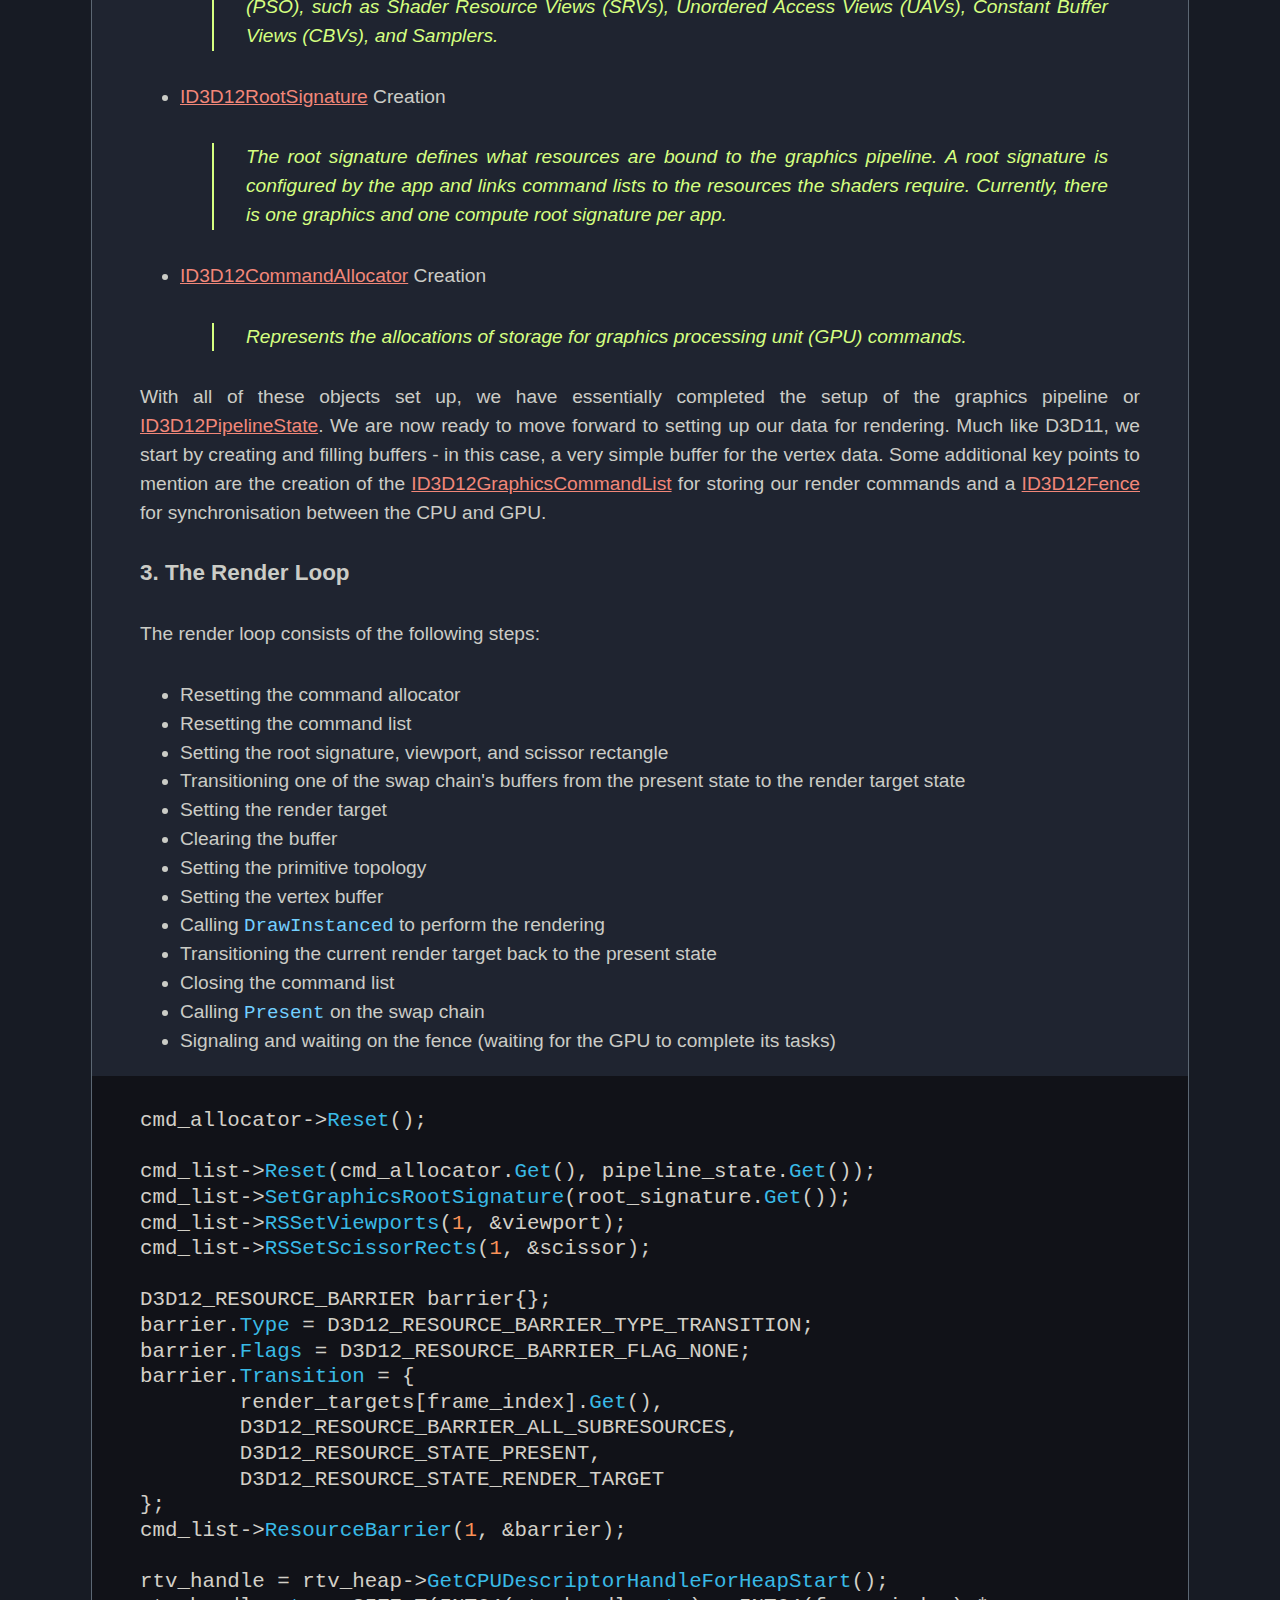
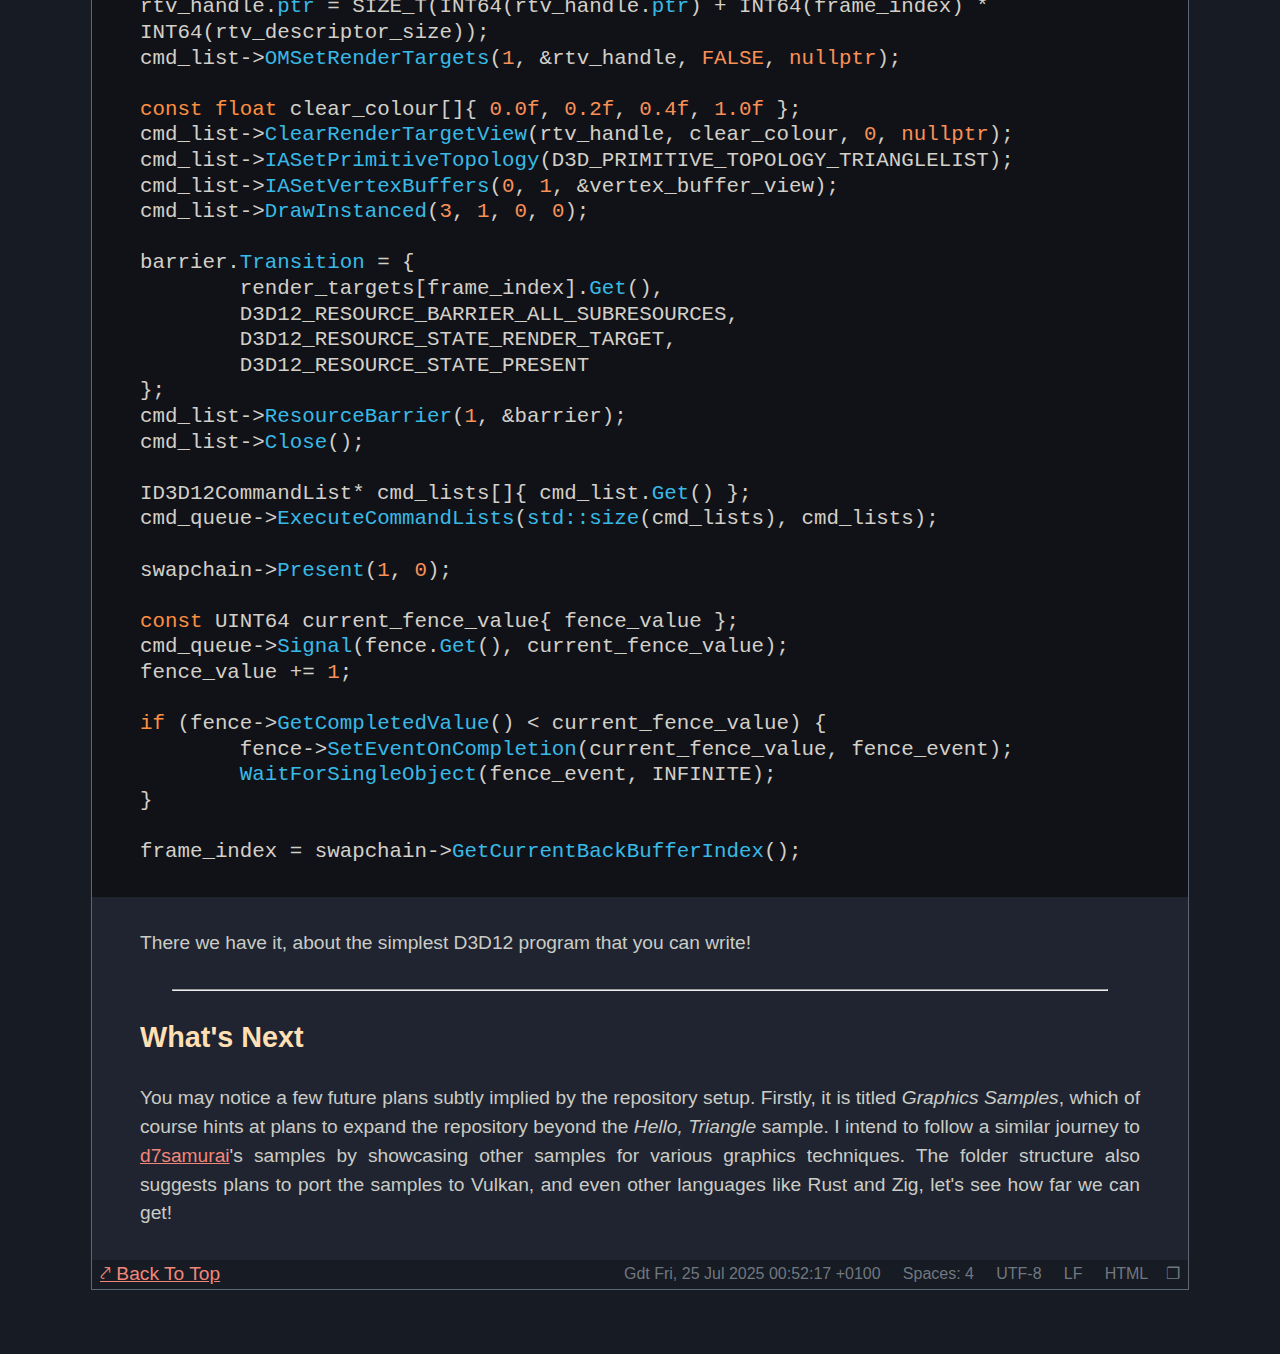
<file: minimal_d3d12.html>
<!DOCTYPE html>
<html lang="en">
    <head>
        <meta charset="UTF-8">
        <meta name="viewport" content="width=device-width, initial-scale=1.0">
        <meta property="og:title" content="Graphics Samples: Minimal D3D12"/>
        <meta property="og:description" content="Software Engineer & Game Developer's Blog"/>
        <meta property="og:image" content="https://jakboulton.net/assets/pull-request.svg"/>
        <meta property="og:url" content="https://jakboulton.net/"/>
        <meta property="og:type" content="website"/>
        <title>Jak Boulton | Graphics Samples: Minimal D3D12</title>
        <link rel="icon" type="image/x-icon" href="assets/pull-request.svg"/>
        <link rel="stylesheet" href="assets/styles.css">
    </head>
    <body class="terminal">
        <div class="container">
            <div class="title-bar">
                <span><a href="/">&#10531; Home</a></span>
                <img src="assets/pull-request.svg" class="window-icon">
            </div>
            <header>
                <h1>Graphics Samples: Minimal D3D12</h1>
                <time datetime="2024-10-07" class="date">7th October 2024</time>
                <span class="reading-time">7 minute read</span>
           </header>
           <main>
                <p>It has been a while since I've posted to this blog — over 4 years — but since I've spent the time to give it a nice new lick of paint, it's time to dust off the tomes and get back to blogging about my various software engineering and game development adventures. What better place to start than with a classic <em>Hello, Triangle</em> graphics sample?</p>
<hr />
<h2>Inspiration</h2>
<p>A good few years back, I stumbled upon <a href="https://twitter.com/d7samurai" target="_blank" rel="noopener noreferrer">d7samurai</a>'s <a href="https://gist.github.com/d7samurai/261c69490cce0620d0bfc93003cd1052" target="_blank" rel="noopener noreferrer">Minimal D3D11</a> sample and have since used it as a reference point. When starting any graphics-based exploration using D3D11, I reference this example to get started quickly. On top of this, there are further samples that detail how certain graphics effects can be achieved, such as shadow mapping, instanced rendering, and various ways to structure your graphics code.</p>
<p>When seeking a similar sample project for D3D12 or Vulkan, I have been unable to find something quite as simplistic (although I do have to call out the <a href="https://vulkan-tutorial.com/" target="_blank" rel="noopener noreferrer">Vulkan Tutorial</a> here as a great way to get started using the API). The only source I've found for D3D12 is the Microsoft-written <a href="https://github.com/microsoft/DirectX-Graphics-Samples/tree/master" target="_blank" rel="noopener noreferrer">DirectX Graphics Samples</a>, which are great but are missing the <em>minimal</em> element I'm seeking. I decided to write it myself, both to clarify my own understanding and in case it proves useful to others.</p>
<hr />
<h2>Minimal D3D12</h2>
<p>Github link: <a href="https://github.com/Secticide/Graphics-Samples/blob/main/cpp/D3D12/Minimal-D3D12/main.cpp" target="_blank" rel="noopener noreferrer">Secticide/Graphics-Samples/cpp/D3D12/Minimal-D3D12/main.cpp</a></p>
<p>The first part of the journey is a very simple <em>Hello, Triangle</em> example that shows how to open a window using the Win32 API, set up the render pipeline, and push render commands to a command buffer. Considering the verbosity of modern graphics APIs, it is good to see that all of this is possible in just under 350 lines of C++. Let's take a look through the steps required to get a triangle rendering in DirectX 12.</p>
<h3>1. Opening A Window</h3>
<p>The first thing any application needs to do is open a window. Most game-style applications use one of the popular cross-platform libraries like <a href="https://www.libsdl.org/" target="_blank" rel="noopener noreferrer">SDL2</a> (we're almost at <a href="https://wiki.libsdl.org/SDL3/FrontPage" target="_blank" rel="noopener noreferrer">SDL3</a>) or <a href="https://www.glfw.org/" target="_blank" rel="noopener noreferrer">GLFW</a>. While this approach simplifies porting applications to other platforms, this example is intentionally minimal and therefore sticks to Win32 APIs:</p>
<pre style="background-color:#111218;">
<span style="color:#d3d0c8;">WNDCLASSW wnd_class{ </span><span style="color:#f99157;">0</span><span style="color:#d3d0c8;">, DefWindowProcW, </span><span style="color:#f99157;">0</span><span style="color:#d3d0c8;">, </span><span style="color:#f99157;">0</span><span style="color:#d3d0c8;">, </span><span style="color:#f99157;">0</span><span style="color:#d3d0c8;">, </span><span style="color:#f99157;">0</span><span style="color:#d3d0c8;">, </span><span style="color:#f99157;">0</span><span style="color:#d3d0c8;">, </span><span style="color:#f99157;">0</span><span style="color:#d3d0c8;">, </span><span style="color:#f99157;">0</span><span style="color:#d3d0c8;">, TITLE };
</span><span style="color:#d3d0c8;">
</span><span style="color:#39bae6;">RegisterClassW</span><span style="color:#d3d0c8;">(&amp;wnd_class);
</span><span style="color:#d3d0c8;">
</span><span style="color:#d3d0c8;">HWND hwnd{ </span><span style="color:#39bae6;">CreateWindowExW</span><span style="color:#d3d0c8;">(</span><span style="color:#f99157;">0</span><span style="color:#d3d0c8;">, TITLE, TITLE, WS_POPUP | WS_MAXIMIZE | WS_VISIBLE, </span><span style="color:#f99157;">0</span><span style="color:#d3d0c8;">, </span><span style="color:#f99157;">0</span><span style="color:#d3d0c8;">, </span><span style="color:#f99157;">0</span><span style="color:#d3d0c8;">, </span><span style="color:#f99157;">0</span><span style="color:#d3d0c8;">, </span><span style="color:#f99157;">nullptr</span><span style="color:#d3d0c8;">, </span><span style="color:#f99157;">nullptr</span><span style="color:#d3d0c8;">, </span><span style="color:#f99157;">nullptr</span><span style="color:#d3d0c8;">, </span><span style="color:#f99157;">nullptr</span><span style="color:#d3d0c8;">) };
</span></pre>
<p>This is about as simple as you can make it (we don't even check if the Window was created successfully).</p>
<h3>2. Setting Up</h3>
<p>With the window set up, we take our first step into the D3D12 APIs by setting up the <a href="https://learn.microsoft.com/en-us/windows/win32/api/d3d12sdklayers/nn-d3d12sdklayers-id3d12debug" target="_blank" rel="noopener noreferrer">ID3D12Debug</a> object and enabling it. This helps us understand if we've incorrectly used an API. Most of the time when getting started with graphics programming, if an error is made in the setup of objects or an API function has been used incorrectly, the window will just display black. Enabling the debug layer gives us at least a <em>chance</em> at gaining some more information.</p>
<pre style="background-color:#111218;">
<span style="color:#d3d0c8;">ComPtr&lt;ID3D12Debug&gt; debug_controller{};
</span><span style="color:#39bae6;">check</span><span style="color:#d3d0c8;">(</span><span style="color:#39bae6;">D3D12GetDebugInterface</span><span style="color:#d3d0c8;">(</span><span style="color:#39bae6;">IID_PPV_ARGS</span><span style="color:#d3d0c8;">(&amp;debug_controller)));
</span><span style="color:#d3d0c8;">
</span><span style="color:#d3d0c8;">debug_controller-&gt;</span><span style="color:#39bae6;">EnableDebugLayer</span><span style="color:#d3d0c8;">();
</span></pre>
<p>One other point of note is that I'm using the <a href="https://learn.microsoft.com/en-us/cpp/cppcx/wrl/windows-runtime-cpp-template-library-wrl" target="_blank" rel="noopener noreferrer">Windows Runtime Library</a>'s <code>ComPtr&lt;T&gt;</code> type, which nicely wraps all D3D12 objects in an <a href="https://learn.microsoft.com/en-us/cpp/cpp/object-lifetime-and-resource-management-modern-cpp" target="_blank" rel="noopener noreferrer">RAII</a> wrapper, managing object lifetimes for us. These are the Windows Runtime Library's equivalent of <T><a href="https://en.cppreference.com/w/cpp/memory/shared_ptr" target="_blank" rel="noopener noreferrer">std::shared_ptr</a>. Our next step is to set up our device, queues, and swap chain.</p>
<pre style="background-color:#111218;">
<span style="color:#d3d0c8;">ComPtr&lt;ID3D12Device&gt; device{};
</span><span style="color:#39bae6;">check</span><span style="color:#d3d0c8;">(</span><span style="color:#39bae6;">D3D12CreateDevice</span><span style="color:#d3d0c8;">(</span><span style="color:#f99157;">nullptr</span><span style="color:#d3d0c8;">, D3D_FEATURE_LEVEL_12_0, </span><span style="color:#39bae6;">IID_PPV_ARGS</span><span style="color:#d3d0c8;">(&amp;device)));
</span><span style="color:#d3d0c8;">
</span><span style="color:#d3d0c8;">D3D12_COMMAND_QUEUE_DESC queue_desc{};
</span><span style="color:#d3d0c8;">queue_desc.</span><span style="color:#39bae6;">Flags </span><span style="color:#d3d0c8;">= D3D12_COMMAND_QUEUE_FLAG_NONE;
</span><span style="color:#d3d0c8;">queue_desc.</span><span style="color:#39bae6;">Type </span><span style="color:#d3d0c8;">= D3D12_COMMAND_LIST_TYPE_DIRECT;
</span><span style="color:#d3d0c8;">
</span><span style="color:#d3d0c8;">ComPtr&lt;ID3D12CommandQueue&gt; cmd_queue{};
</span><span style="color:#39bae6;">check</span><span style="color:#d3d0c8;">(device-&gt;</span><span style="color:#39bae6;">CreateCommandQueue</span><span style="color:#d3d0c8;">(&amp;queue_desc, </span><span style="color:#39bae6;">IID_PPV_ARGS</span><span style="color:#d3d0c8;">(&amp;cmd_queue)));
</span><span style="color:#d3d0c8;">
</span><span style="color:#d3d0c8;">ComPtr&lt;IDXGIFactory4&gt; factory{};
</span><span style="color:#39bae6;">check</span><span style="color:#d3d0c8;">(</span><span style="color:#39bae6;">CreateDXGIFactory2</span><span style="color:#d3d0c8;">(DXGI_CREATE_FACTORY_DEBUG, </span><span style="color:#39bae6;">IID_PPV_ARGS</span><span style="color:#d3d0c8;">(&amp;factory)));
</span><span style="color:#d3d0c8;">
</span><span style="color:#d3d0c8;">DXGI_SWAP_CHAIN_DESC1 swapchain_desc{};
</span><span style="color:#d3d0c8;">swapchain_desc.</span><span style="color:#39bae6;">BufferCount </span><span style="color:#d3d0c8;">= </span><span style="color:#f99157;">2</span><span style="color:#d3d0c8;">;
</span><span style="color:#d3d0c8;">swapchain_desc.</span><span style="color:#39bae6;">Width </span><span style="color:#d3d0c8;">= </span><span style="color:#f99157;">0</span><span style="color:#d3d0c8;">; </span><span style="font-style:italic;color:#acb6bf8c;">// use window width
</span><span style="color:#d3d0c8;">swapchain_desc.</span><span style="color:#39bae6;">Height </span><span style="color:#d3d0c8;">= </span><span style="color:#f99157;">0</span><span style="color:#d3d0c8;">; </span><span style="font-style:italic;color:#acb6bf8c;">// use window height
</span><span style="color:#d3d0c8;">swapchain_desc.</span><span style="color:#39bae6;">Format </span><span style="color:#d3d0c8;">= DXGI_FORMAT_R8G8B8A8_UNORM;
</span><span style="color:#d3d0c8;">swapchain_desc.</span><span style="color:#39bae6;">BufferUsage </span><span style="color:#d3d0c8;">= DXGI_USAGE_RENDER_TARGET_OUTPUT;
</span><span style="color:#d3d0c8;">swapchain_desc.</span><span style="color:#39bae6;">SwapEffect </span><span style="color:#d3d0c8;">= DXGI_SWAP_EFFECT_FLIP_DISCARD;
</span><span style="color:#d3d0c8;">swapchain_desc.</span><span style="color:#39bae6;">SampleDesc</span><span style="color:#d3d0c8;">.</span><span style="color:#39bae6;">Count </span><span style="color:#d3d0c8;">= </span><span style="color:#f99157;">1</span><span style="color:#d3d0c8;">;
</span><span style="color:#d3d0c8;">
</span><span style="color:#d3d0c8;">ComPtr&lt;IDXGISwapChain1&gt; swapchain1{};
</span><span style="color:#39bae6;">check</span><span style="color:#d3d0c8;">(factory-&gt;</span><span style="color:#39bae6;">CreateSwapChainForHwnd</span><span style="color:#d3d0c8;">(cmd_queue.</span><span style="color:#39bae6;">Get</span><span style="color:#d3d0c8;">(), hwnd, &amp;swapchain_desc, </span><span style="color:#f99157;">nullptr</span><span style="color:#d3d0c8;">, </span><span style="color:#f99157;">nullptr</span><span style="color:#d3d0c8;">, &amp;swapchain1));
</span></pre>
<p>Something to note is that for this minimal example, I used a <code>check</code> function that ensures the returned <a href="https://en.wikipedia.org/wiki/HRESULT" target="_blank" rel="noopener noreferrer">HRESULT</a> is a success. If not, the program is terminated via <a href="https://en.cppreference.com/w/cpp/utility/program/exit" target="_blank" rel="noopener noreferrer">std::exit</a>.</p>
<p>This is followed by the creation of render targets for the swap chain, compilation of shaders, and setup of the general graphics pipeline state, all of which I won't show here (feel free to check the code out in the repository). The most important parts, or the parts that differentiate D3D12 from D3D11, are the following:</p>
<ul>
<li>
<p><a href="https://learn.microsoft.com/en-us/windows/win32/api/d3d12/nn-d3d12-id3d12descriptorheap" target="_blank" rel="noopener noreferrer">ID3D12DescriptorHeap</a> Creation</p>
<blockquote>
<p>A descriptor heap is a collection of contiguous allocations of descriptors, one allocation for every descriptor. Descriptor heaps contain many object types that are not part of a Pipeline State Object (PSO), such as Shader Resource Views (SRVs), Unordered Access Views (UAVs), Constant Buffer Views (CBVs), and Samplers.</p>
</blockquote>
</li>
<li>
<p><a href="https://learn.microsoft.com/en-us/windows/win32/api/d3d12/nn-d3d12-id3d12rootsignature" target="_blank" rel="noopener noreferrer">ID3D12RootSignature</a> Creation</p>
<blockquote>
<p>The root signature defines what resources are bound to the graphics pipeline. A root signature is configured by the app and links command lists to the resources the shaders require. Currently, there is one graphics and one compute root signature per app.</p>
</blockquote>
</li>
<li>
<p><a href="https://learn.microsoft.com/en-us/windows/win32/api/d3d12/nn-d3d12-id3d12commandallocator" target="_blank" rel="noopener noreferrer">ID3D12CommandAllocator</a> Creation</p>
<blockquote>
<p>Represents the allocations of storage for graphics processing unit (GPU) commands.</p>
</blockquote>
</li>
</ul>
<p>With all of these objects set up, we have essentially completed the setup of the graphics pipeline or <a href="https://learn.microsoft.com/en-us/windows/win32/api/d3d12/nn-d3d12-id3d12pipelinestate" target="_blank" rel="noopener noreferrer">ID3D12PipelineState</a>. We are now ready to move forward to setting up our data for rendering. Much like D3D11, we start by creating and filling buffers - in this case, a very simple buffer for the vertex data. Some additional key points to mention are the creation of the <a href="https://learn.microsoft.com/en-us/windows/win32/api/d3d12/nn-d3d12-id3d12graphicscommandlist" target="_blank" rel="noopener noreferrer">ID3D12GraphicsCommandList</a> for storing our render commands and a <a href="https://learn.microsoft.com/en-us/windows/win32/api/d3d12/nn-d3d12-id3d12fence" target="_blank" rel="noopener noreferrer">ID3D12Fence</a> for synchronisation between the CPU and GPU.</p>
<h3>3. The Render Loop</h3>
<p>The render loop consists of the following steps:</p>
<ul>
<li>Resetting the command allocator</li>
<li>Resetting the command list</li>
<li>Setting the root signature, viewport, and scissor rectangle</li>
<li>Transitioning one of the swap chain's buffers from the present state to the render target state</li>
<li>Setting the render target</li>
<li>Clearing the buffer</li>
<li>Setting the primitive topology</li>
<li>Setting the vertex buffer</li>
<li>Calling <code>DrawInstanced</code> to perform the rendering</li>
<li>Transitioning the current render target back to the present state</li>
<li>Closing the command list</li>
<li>Calling <code>Present</code> on the swap chain</li>
<li>Signaling and waiting on the fence (waiting for the GPU to complete its tasks)</li>
</ul>
<pre style="background-color:#111218;">
<span style="color:#d3d0c8;">cmd_allocator-&gt;</span><span style="color:#39bae6;">Reset</span><span style="color:#d3d0c8;">();
</span><span style="color:#d3d0c8;">
</span><span style="color:#d3d0c8;">cmd_list-&gt;</span><span style="color:#39bae6;">Reset</span><span style="color:#d3d0c8;">(cmd_allocator.</span><span style="color:#39bae6;">Get</span><span style="color:#d3d0c8;">(), pipeline_state.</span><span style="color:#39bae6;">Get</span><span style="color:#d3d0c8;">());
</span><span style="color:#d3d0c8;">cmd_list-&gt;</span><span style="color:#39bae6;">SetGraphicsRootSignature</span><span style="color:#d3d0c8;">(root_signature.</span><span style="color:#39bae6;">Get</span><span style="color:#d3d0c8;">());
</span><span style="color:#d3d0c8;">cmd_list-&gt;</span><span style="color:#39bae6;">RSSetViewports</span><span style="color:#d3d0c8;">(</span><span style="color:#f99157;">1</span><span style="color:#d3d0c8;">, &amp;viewport);
</span><span style="color:#d3d0c8;">cmd_list-&gt;</span><span style="color:#39bae6;">RSSetScissorRects</span><span style="color:#d3d0c8;">(</span><span style="color:#f99157;">1</span><span style="color:#d3d0c8;">, &amp;scissor);
</span><span style="color:#d3d0c8;">
</span><span style="color:#d3d0c8;">D3D12_RESOURCE_BARRIER barrier{};
</span><span style="color:#d3d0c8;">barrier.</span><span style="color:#39bae6;">Type </span><span style="color:#d3d0c8;">= D3D12_RESOURCE_BARRIER_TYPE_TRANSITION;
</span><span style="color:#d3d0c8;">barrier.</span><span style="color:#39bae6;">Flags </span><span style="color:#d3d0c8;">= D3D12_RESOURCE_BARRIER_FLAG_NONE;
</span><span style="color:#d3d0c8;">barrier.</span><span style="color:#39bae6;">Transition </span><span style="color:#d3d0c8;">= {
</span><span style="color:#d3d0c8;">	render_targets[frame_index].</span><span style="color:#39bae6;">Get</span><span style="color:#d3d0c8;">(),
</span><span style="color:#d3d0c8;">	D3D12_RESOURCE_BARRIER_ALL_SUBRESOURCES,
</span><span style="color:#d3d0c8;">	D3D12_RESOURCE_STATE_PRESENT,
</span><span style="color:#d3d0c8;">	D3D12_RESOURCE_STATE_RENDER_TARGET
</span><span style="color:#d3d0c8;">};
</span><span style="color:#d3d0c8;">cmd_list-&gt;</span><span style="color:#39bae6;">ResourceBarrier</span><span style="color:#d3d0c8;">(</span><span style="color:#f99157;">1</span><span style="color:#d3d0c8;">, &amp;barrier);
</span><span style="color:#d3d0c8;">
</span><span style="color:#d3d0c8;">rtv_handle = rtv_heap-&gt;</span><span style="color:#39bae6;">GetCPUDescriptorHandleForHeapStart</span><span style="color:#d3d0c8;">();
</span><span style="color:#d3d0c8;">rtv_handle.</span><span style="color:#39bae6;">ptr </span><span style="color:#d3d0c8;">= SIZE_T(INT64(rtv_handle.</span><span style="color:#39bae6;">ptr</span><span style="color:#d3d0c8;">) + INT64(frame_index) * INT64(rtv_descriptor_size));
</span><span style="color:#d3d0c8;">cmd_list-&gt;</span><span style="color:#39bae6;">OMSetRenderTargets</span><span style="color:#d3d0c8;">(</span><span style="color:#f99157;">1</span><span style="color:#d3d0c8;">, &amp;rtv_handle, </span><span style="color:#f99157;">FALSE</span><span style="color:#d3d0c8;">, </span><span style="color:#f99157;">nullptr</span><span style="color:#d3d0c8;">);
</span><span style="color:#d3d0c8;">
</span><span style="color:#ff8f40;">const float</span><span style="color:#d3d0c8;"> clear_colour[]{ </span><span style="color:#f99157;">0.0f</span><span style="color:#d3d0c8;">, </span><span style="color:#f99157;">0.2f</span><span style="color:#d3d0c8;">, </span><span style="color:#f99157;">0.4f</span><span style="color:#d3d0c8;">, </span><span style="color:#f99157;">1.0f </span><span style="color:#d3d0c8;">};
</span><span style="color:#d3d0c8;">cmd_list-&gt;</span><span style="color:#39bae6;">ClearRenderTargetView</span><span style="color:#d3d0c8;">(rtv_handle, clear_colour, </span><span style="color:#f99157;">0</span><span style="color:#d3d0c8;">, </span><span style="color:#f99157;">nullptr</span><span style="color:#d3d0c8;">);
</span><span style="color:#d3d0c8;">cmd_list-&gt;</span><span style="color:#39bae6;">IASetPrimitiveTopology</span><span style="color:#d3d0c8;">(D3D_PRIMITIVE_TOPOLOGY_TRIANGLELIST);
</span><span style="color:#d3d0c8;">cmd_list-&gt;</span><span style="color:#39bae6;">IASetVertexBuffers</span><span style="color:#d3d0c8;">(</span><span style="color:#f99157;">0</span><span style="color:#d3d0c8;">, </span><span style="color:#f99157;">1</span><span style="color:#d3d0c8;">, &amp;vertex_buffer_view);
</span><span style="color:#d3d0c8;">cmd_list-&gt;</span><span style="color:#39bae6;">DrawInstanced</span><span style="color:#d3d0c8;">(</span><span style="color:#f99157;">3</span><span style="color:#d3d0c8;">, </span><span style="color:#f99157;">1</span><span style="color:#d3d0c8;">, </span><span style="color:#f99157;">0</span><span style="color:#d3d0c8;">, </span><span style="color:#f99157;">0</span><span style="color:#d3d0c8;">);
</span><span style="color:#d3d0c8;">
</span><span style="color:#d3d0c8;">barrier.</span><span style="color:#39bae6;">Transition </span><span style="color:#d3d0c8;">= {
</span><span style="color:#d3d0c8;">	render_targets[frame_index].</span><span style="color:#39bae6;">Get</span><span style="color:#d3d0c8;">(),
</span><span style="color:#d3d0c8;">	D3D12_RESOURCE_BARRIER_ALL_SUBRESOURCES,
</span><span style="color:#d3d0c8;">	D3D12_RESOURCE_STATE_RENDER_TARGET,
</span><span style="color:#d3d0c8;">	D3D12_RESOURCE_STATE_PRESENT
</span><span style="color:#d3d0c8;">};
</span><span style="color:#d3d0c8;">cmd_list-&gt;</span><span style="color:#39bae6;">ResourceBarrier</span><span style="color:#d3d0c8;">(</span><span style="color:#f99157;">1</span><span style="color:#d3d0c8;">, &amp;barrier);
</span><span style="color:#d3d0c8;">cmd_list-&gt;</span><span style="color:#39bae6;">Close</span><span style="color:#d3d0c8;">();
</span><span style="color:#d3d0c8;">
</span><span style="color:#d3d0c8;">ID3D12CommandList* cmd_lists[]{ cmd_list.</span><span style="color:#39bae6;">Get</span><span style="color:#d3d0c8;">() };
</span><span style="color:#d3d0c8;">cmd_queue-&gt;</span><span style="color:#39bae6;">ExecuteCommandLists</span><span style="color:#d3d0c8;">(</span><span style="color:#39bae6;">std::size</span><span style="color:#d3d0c8;">(cmd_lists), cmd_lists);
</span><span style="color:#d3d0c8;">
</span><span style="color:#d3d0c8;">swapchain-&gt;</span><span style="color:#39bae6;">Present</span><span style="color:#d3d0c8;">(</span><span style="color:#f99157;">1</span><span style="color:#d3d0c8;">, </span><span style="color:#f99157;">0</span><span style="color:#d3d0c8;">);
</span><span style="color:#d3d0c8;">
</span><span style="color:#ff8f40;">const </span><span style="color:#d3d0c8;">UINT64 current_fence_value{ fence_value };
</span><span style="color:#d3d0c8;">cmd_queue-&gt;</span><span style="color:#39bae6;">Signal</span><span style="color:#d3d0c8;">(fence.</span><span style="color:#39bae6;">Get</span><span style="color:#d3d0c8;">(), current_fence_value);
</span><span style="color:#d3d0c8;">fence_value += </span><span style="color:#f99157;">1</span><span style="color:#d3d0c8;">;
</span><span style="color:#d3d0c8;">
</span><span style="color:#ff8f40;">if </span><span style="color:#d3d0c8;">(fence-&gt;</span><span style="color:#39bae6;">GetCompletedValue</span><span style="color:#d3d0c8;">() &lt; current_fence_value) {
</span><span style="color:#d3d0c8;">	fence-&gt;</span><span style="color:#39bae6;">SetEventOnCompletion</span><span style="color:#d3d0c8;">(current_fence_value, fence_event);
</span><span style="color:#d3d0c8;">	</span><span style="color:#39bae6;">WaitForSingleObject</span><span style="color:#d3d0c8;">(fence_event, INFINITE);
</span><span style="color:#d3d0c8;">}
</span><span style="color:#d3d0c8;">
</span><span style="color:#d3d0c8;">frame_index = swapchain-&gt;</span><span style="color:#39bae6;">GetCurrentBackBufferIndex</span><span style="color:#d3d0c8;">();
</span></pre>
<p>There we have it, about the simplest D3D12 program that you can write!</p>
<hr />
<h2>What's Next</h2>
<p>You may notice a few future plans subtly implied by the repository setup. Firstly, it is titled <em>Graphics Samples</em>, which of course hints at plans to expand the repository beyond the <em>Hello, Triangle</em> sample. I intend to follow a similar journey to <a href="https://twitter.com/d7samurai" target="_blank" rel="noopener noreferrer">d7samurai</a>'s samples by showcasing other samples for various graphics techniques. The folder structure also suggests plans to port the samples to Vulkan, and even other languages like Rust and Zig, let's see how far we can get!</p>

                <div class="navigation">
    <span class="top-text">
        <a href="#top">&#10532; Back To Top</a>
    </span>
    <span class="flavour-text">
        Gdt Fri, 25 Jul 2025 00:52:17 +0100&nbsp;&nbsp;&nbsp;&nbsp;
        Spaces: 4&nbsp;&nbsp;&nbsp;&nbsp;
        UTF-8&nbsp;&nbsp;&nbsp;&nbsp;
        LF&nbsp;&nbsp;&nbsp;&nbsp;
        HTML&nbsp;&nbsp;&nbsp;&nbsp;&#10064;
    </span>
</div>
           </main>
       </div>
    </body>
</html>
</file>
<file: assets/styles.css>
:root {
  --container-padding: 3rem;
}

body {
  margin: 0;
  padding: 0;
  font-family: 'Lucida Sans', 'Lucida Sans Regular', 'Lucida Grande', 'Lucida Sans Unicode', Geneva, Verdana, sans-serif;
  background-color: #171b24;
  color: #cbccc6;
  font-size: 1.2rem;
  line-height: 1.8rem;
}

header {
  text-align: left;
  border-bottom: 1px solid #5c6773;
  margin-bottom: 2rem;
  padding-bottom: 1rem;
}

h1 {
  color: #ffad66;
}

h2 {
  color: #ffdfb3;
}

hr {
  margin: 2rem;
}

p {
  margin-top: 2rem;
  margin-bottom: 2rem;
  text-align: justify;
}

article {
  margin-top: 3rem;
  margin-bottom: 2rem;
}

a {
  color: #f28779;
  text-decoration: underline;
  cursor: pointer;
}

a:hover {
  background-color: #f28779;
  color: #242936;
}

pre {
  font-family: monospace;
  padding: 2rem 3rem;
  font-size: 1.3rem;
  line-height: 1.6rem;
  margin-left: calc(var(--container-padding) * -1);
  margin-right: calc(var(--container-padding) * -1);
  white-space: pre-wrap;
  word-wrap: break-word;
  overflow: auto;
}

blockquote {
  font-style: italic;
  text-align: left;
  color: #d5ff80;
  margin: 2rem;
  padding-left: 2rem;
  border-left: 2px solid #d5ff80;
}

code {
  margin: 0;
  line-height: 1.5rem;
  color: #73d0ff;
  white-space: pre-wrap;
  word-wrap: break-word;
  overflow: auto;
}

figure {
  margin: 1rem calc(var(--container-padding) * -1);
}

figcaption {
  margin: 1rem 5rem;
  text-align: center;
  font-size: medium;
  font-style: italic;
  color: #d5ff80;
}

img {
  width: 100%;
}

.container {
  margin: 5% auto;
  padding: var(--container-padding);
  max-width: 1000px;
  border: 1px solid #5c6773;
  background-color: #1f2430;
}

.title-bar {
  background-color: #171b24;
  padding-right: 0.5rem;
  padding-left: 0.5rem;
  margin-left: calc(var(--container-padding) * -1);
  margin-right: calc(var(--container-padding) * -1);
  margin-top: calc(var(--container-padding) * -1);
  display: flex;
  justify-content: space-between;
}

.navigation {
  background-color: #171b24;
  padding-right: 0.5rem;
  padding-left: 0.5rem;
  margin-left: calc(var(--container-padding) * -1);
  margin-right: calc(var(--container-padding) * -1);
  margin-bottom: calc(var(--container-padding) * -1);
  display: flex;
  justify-content: space-between;
}

.date {
  color: #73d0ff;
  font-size: 0.9em;
  margin-right: 10px;
}

.reading-time {
  color: #d5ff80;
  font-size: 0.9em;
}

.flavour-text {
  white-space: nowrap;
  overflow: hidden;
  text-overflow: ellipsis;
  color: #8A9199CC;
  font-size: medium;
}

.top-text {
  white-space: nowrap;
  overflow: visible;
  padding-right: 1rem;
}

.window-icon {
  width: 1rem;
}
</file>
